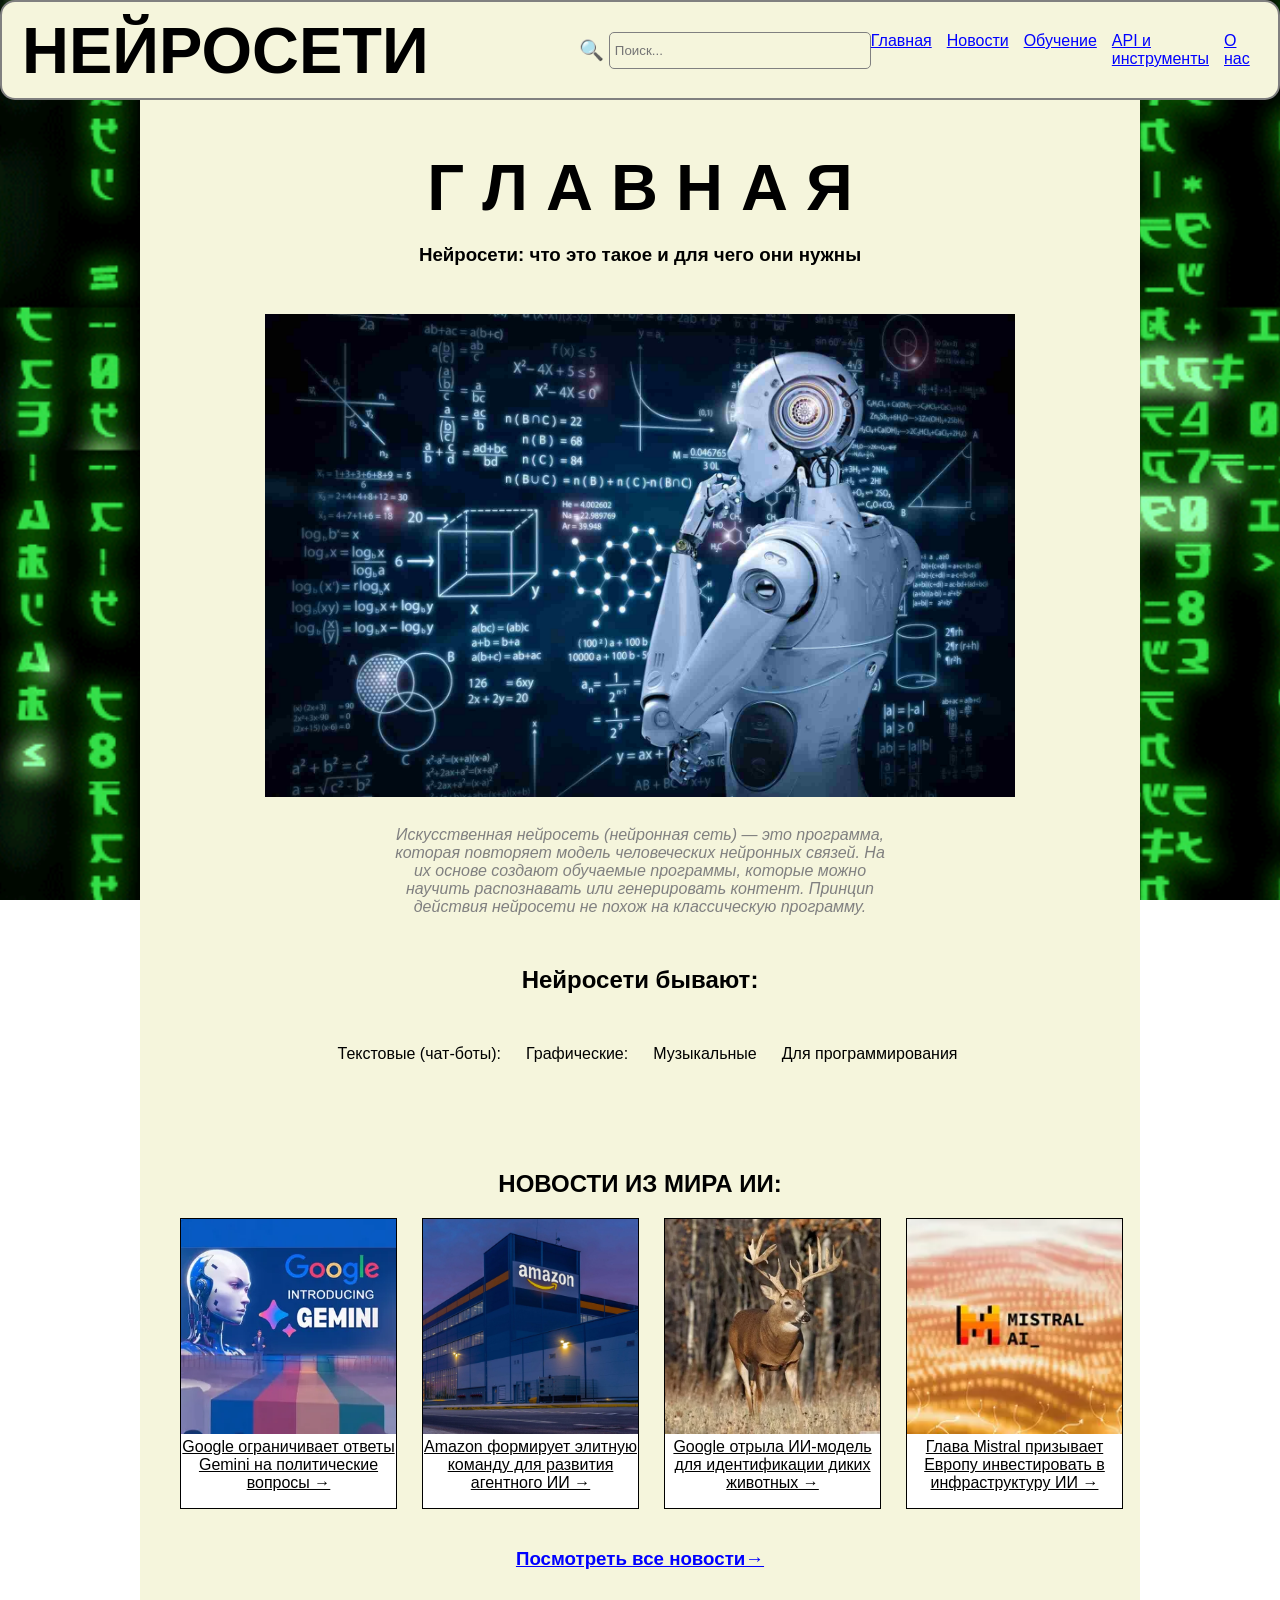
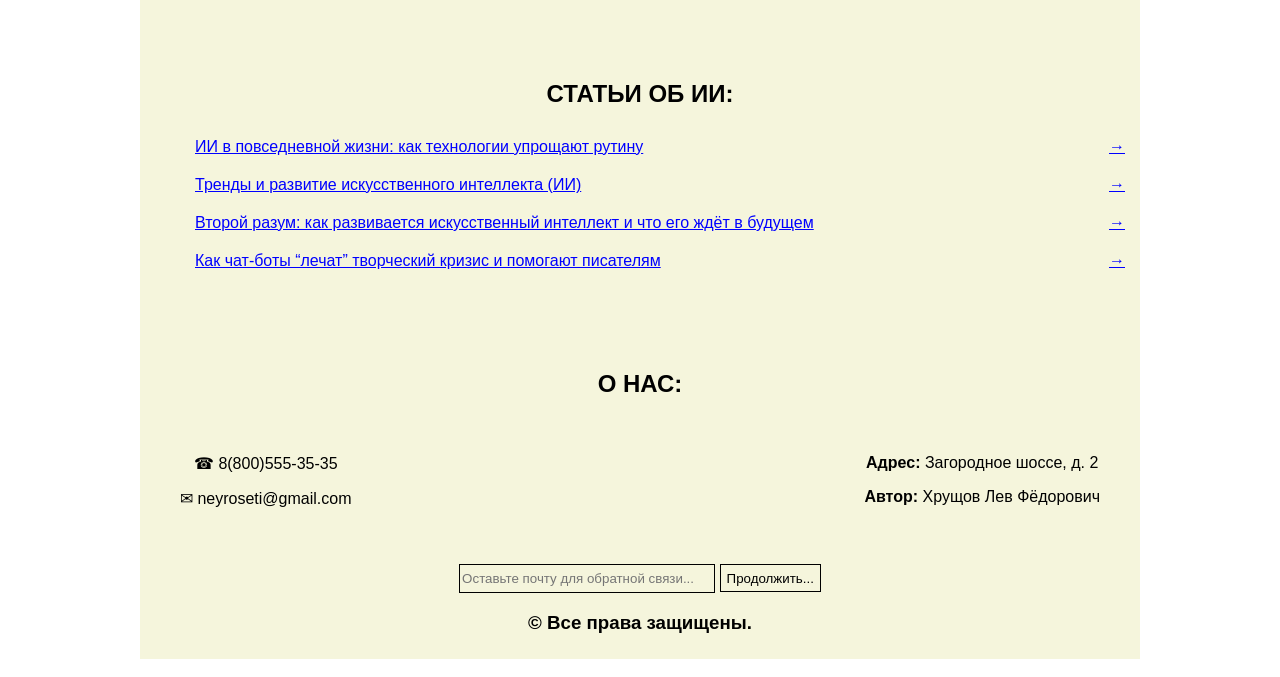
<file: index.html>
<!DOCTYPE html>
<html lang="en">
<head>
    <meta charset="UTF-8">
    <meta name="viewport" content="width=device-width, initial-scale=1.0">

    <title>Всё о нейросетях - Главная</title>

    <link rel="stylesheet" href="style.css">
    <link rel="icon" type="image/png" href="icon.png">

    <script src="https://ajax.googleapis.com/ajax/libs/jquery/3.5.1/jquery.min.js"></script>
    <script src="script.js" defer></script>
</head>
<body>
    <!-- Заголовок -->
    <div class="header">
        <h1>НЕЙРОСЕТИ</h1>
        <div class="poisk">
            <label for="search">&#128269</label>
            <input id="search" placeholder="Поиск...">
        </div>
        <ul>
            <li><a href="index.html">Главная</a></li>
            <li><a href="news.html">Новости</a></li>
            <li><a href="learning.html">Обучение</a></li>
            <li><a href="api.html">API и инструменты</a></li>
            <li><a href="about.html">О нас</a></li>
        </ul>
    </div>
    <!-- Основной контент -->
    <div class="content">
        <!-- Первое, что видит пользователь -->
        <section id="title">
            <h1>Г Л А В Н А Я</h1>
            <h3>Нейросети: что это такое и для чего они нужны</h3>
            <img class="title-photo" src="pictures/title_photo.jpg">
            <p class="description">Искусственная нейросеть (нейронная сеть) — это программа, которая повторяет модель человеческих нейронных связей. На их основе создают обучаемые программы, которые можно научить распознавать или генерировать контент. Принцип действия нейросети не похож на классическую программу.</p>
            <!-- <a href="#about"><button id="showInfoButton">Подробнее...</button></a> -->
            <h2>Нейросети бывают:</h2>
            <ul id="links">
                <li>
                    <p>Текстовые (чат-боты):</p>
                    <ul>
                        <li><a href="https://chat.openai.com/">ChatGPT</a></li>
                        <li><a href="https://chat.deepseek.com">DeepSeek</a></li>
                        <li><a href="https://gemini.google.com">Gemini</a></li>
                        <li><a href="https://claude.ai/">Claude</a></li>
                        <li><a href="https://x.ai/grok">Grok AI</a></li>
                    </ul>
                </li>
                <li>
                    <p>Графические:</p>
                    <ul>
                        <li><a href="https://www.midjourney.com">MidJourney</a></li>
                        <li><a href="https://stabledifffusion.com/ru/tools/ai-image-generator">Stabble Diffusion</a></li>
                        <li><a href="https://www.seaart.ai">SeaArt</a></li>
                        <li><a href="https://dalle.com.ru">DALL-E</a></li>
                        <li><a href="https://shedevrum.ai">Шедеврум</a></li>
                    </ul>
                </li>
                <li>
                    <p>Музыкальные</p>
                    <ul>
                        <li><a href="https://suno.com/home">Suno AI</a></li>
                        <li><a href="https://www.udio.com">Udio</a></li>
                        <li><a href="https://www.riffusion.com/?filter=staff-picks">Riffusion</a></li>
                        <li><a href="https://www.media.io">Media.io</a></li>
                        <li><a href="https://www.loudly.com">Loudly</a></li>
                    </ul>
                </li>
                <li>
                    <p>Для программирования</p>
                    <ul>
                        <li><a href="https://github.com/features/copilot">Copilot</a></li>
                        <li><a href="https://www.tabnine.com/install/">Tablnine</a></li>
                        <li><a href="https://fig.io/">Fig</a></li>
                        <li><a href="https://mintlify.com">Mintlify</a></li>
                        <li><a href="https://snyk.io/product/snyk-code/">Snyk Code</a></li>
                    </ul>
                </li>
            </ul>
        </section>
        <!-- Раздел с новостями -->
        <section id="news">
            <h2>НОВОСТИ ИЗ МИРА ИИ:</h2>
            <div class="cards">
                <a href="sections/news/news_1.html">
                    <div class="card">
                        <img src="pictures/news/gemini.webp" alt="Google ограничивает ответы Gemini на политические вопросы">
                        <p>Google ограничивает ответы Gemini на политические вопросы &#8594</p>
                    </div>
                </a>

                <a href="sections/news/news_2.html">
                    <div class="card">
                        <img src="pictures/news/amazon-robot-scaled-1-e1650639367454.jpg" alt="Amazon формирует элитную команду для развития агентного ИИ">
                        <p>Amazon формирует элитную команду для развития агентного ИИ &#8594</p>
                    </div>
                </a>

                <a href="sections/news/news_3.html">
                    <div class="card">
                        <img src="pictures/news/wild-animals.webp" alt="Google отрыла ИИ-модель для идентификации диких животных">
                        <p>Google отрыла ИИ-модель для идентификации диких животных &#8594</p>
                    </div>
                </a>

                <a href="sections/news/news_4.html">
                    <div class="card">
                        <img src="pictures/news/mistral.webp" alt="Глава Mistral призывает Европу инвестировать в инфраструктуру ИИ">
                        <p>Глава Mistral призывает Европу инвестировать в инфраструктуру ИИ &#8594</p>
                    </div>
                </a>
            </div>
            <h3><a href="news.html">Посмотреть все новости&#8594</a></h3>
        </section>
        <!-- Раздел со статьями -->
        <section id="articles">
            <h2>СТАТЬИ ОБ ИИ:</h2>
            <ul>
                <li><a href="https://vc.ru/ai/1862011-ii-v-povsednevnoi-zhizni-kak-tehnologii-uproshayut-rutinu">ИИ в повседневной жизни: как технологии упрощают рутину</a></li>
                <li><a href="https://roscongress.org/materials/trendy-i-razvitie-iskusstvennogo-intellekta-ii/">Тренды и развитие искусственного интеллекта (ИИ)</a></li>
                <li><a href="https://practicum.yandex.ru/blog/chto-takoe-iskusstvennyi-intellekt/">Второй разум: как развивается искусственный интеллект и что его ждёт в будущем</a></li>
                <li><a href="https://ai.mitup.ru/journal/kak-chat-boty-lechat-tvorcheskij-krizis-i-pomogayut-pisatelyam/">Как чат-боты “лечат” творческий кризис и помогают писателям</a></li>
            </ul> 
        </section>
        <!-- Раздел "О нас" -->
        <section id="about-us">
            <h2>О НАС:</h2>
            <div class="columns">
                <div class="column">
                    <p>&#9742 8(800)555-35-35</p>
                    <p>&#9993 neyroseti@gmail.com</p>
                </div>
                <div class="column">
                    <p><b>Адрес:</b> Загородное шоссе, д. 2</p>
                    <p><b>Автор:</b> Хрущов Лев Фёдорович</p>
                </div>
            </div>
            <div class="showSendStatus"></div>
            <input type="email" placeholder="Оставьте почту для обратной связи..." id="email">
            <button id="continue">Продолжить...</button>
            <ul>
                <li><input type="text" placeholder="Введите фамилию: " id="surname"></li>
                <li><input type="text" placeholder="Введите имя: " id="name"></li>
                <li><input type="text" placeholder="Введите отчество (при наличии): " id="otchestvo"></li>
                <li><input type="text" placeholder="Введите текст обращения..." id="text"></li>
                <li><button type="submit" id="send">ОТПРАВИТЬ</button></li>
            </ul>
            <p id="show-error"></p>
            <h3>© Все права защищены.</h3>
        </section>
    </div>
</body>
</html>
</file>
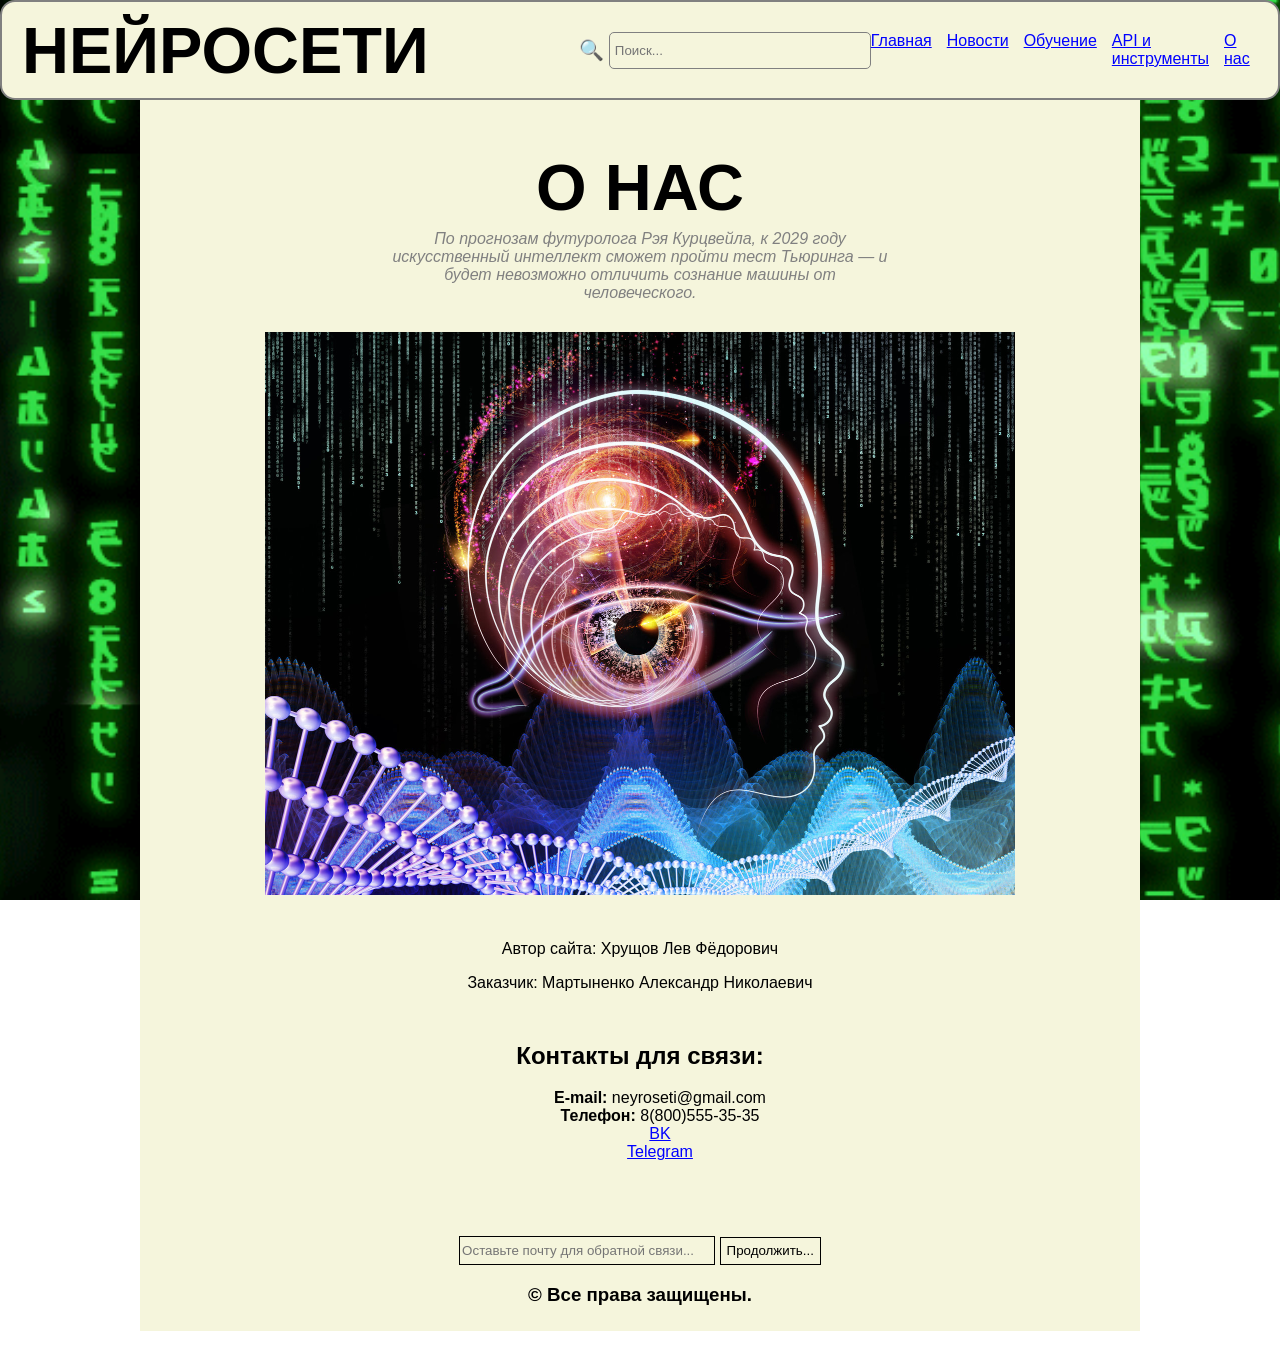
<file: about.html>
<!DOCTYPE html>
<html lang="en">
<head>
    <meta charset="UTF-8">
    <meta name="viewport" content="width=device-width, initial-scale=1.0">

    <title>Всё о нейросетях - О нас и контакты</title>

    <link rel="stylesheet" href="style.css">
    <link rel="icon" type="image/png" href="icon.png">

    <script src="https://ajax.googleapis.com/ajax/libs/jquery/3.5.1/jquery.min.js"></script>
    <script src="script.js" defer></script>
</head>
<body>
    <!-- Заголовок -->
    <div class="header">
        <h1>НЕЙРОСЕТИ</h1>
        <div class="poisk">
            <label for="search">&#128269</label>
            <input id="search" placeholder="Поиск...">
        </div>
        <ul>
            <li><a href="index.html">Главная</a></li>
            <li><a href="news.html">Новости</a></li>
            <li><a href="learning.html">Обучение</a></li>
            <li><a href="api.html">API и инструменты</a></li>
            <li><a href="about.html">О нас</a></li>
        </ul>
    </div>
    <!-- Основной контент -->
    <div class="content">
        <section id="title">
            <h1>О НАС</h1>
            <p class="description">По прогнозам футуролога Рэя Курцвейла, к 2029 году искусственный интеллект сможет пройти тест Тьюринга — и будет невозможно отличить сознание машины от человеческого.</p>
            <img src="pictures/title_photo_2.jpg" class="title-photo">
            <p>Автор сайта: Хрущов Лев Фёдорович</p>
            <p>Заказчик: Мартыненко Александр Николаевич</p>
            <h2>Контакты для связи:</h2>
            <ul class="contacts">
                <li><b>E-mail: </b>neyroseti@gmail.com</li>
                <li><b>Телефон: </b>8(800)555-35-35</li>
                <li><a href="https://vk.com/call?id=585910193">BK</a></li>
                <li><a href="https://t.me/mister_ukuleo">Telegram</a></li>
            </ul>
        </section>
        <!-- Обратная связь -->
        <section id="about-us">
            <div class="showSendStatus"></div>
            <input type="email" placeholder="Оставьте почту для обратной связи..." id="email">
            <button id="continue">Продолжить...</button>
            <ul>
                <li><input type="text" placeholder="Введите фамилию: " id="surname"></li>
                <li><input type="text" placeholder="Введите имя: " id="name"></li>
                <li><input type="text" placeholder="Введите отчество (при наличии): " id="otchestvo"></li>
                <li><input type="text" placeholder="Введите текст обращения..." id="text"></li>
                <li><button type="submit" id="send">ОТПРАВИТЬ</button></li>
            </ul>
            <p id="show-error"></p>
            <h3>© Все права защищены.</h3>
        </section>
    </div>
</body>
</html>
</file>
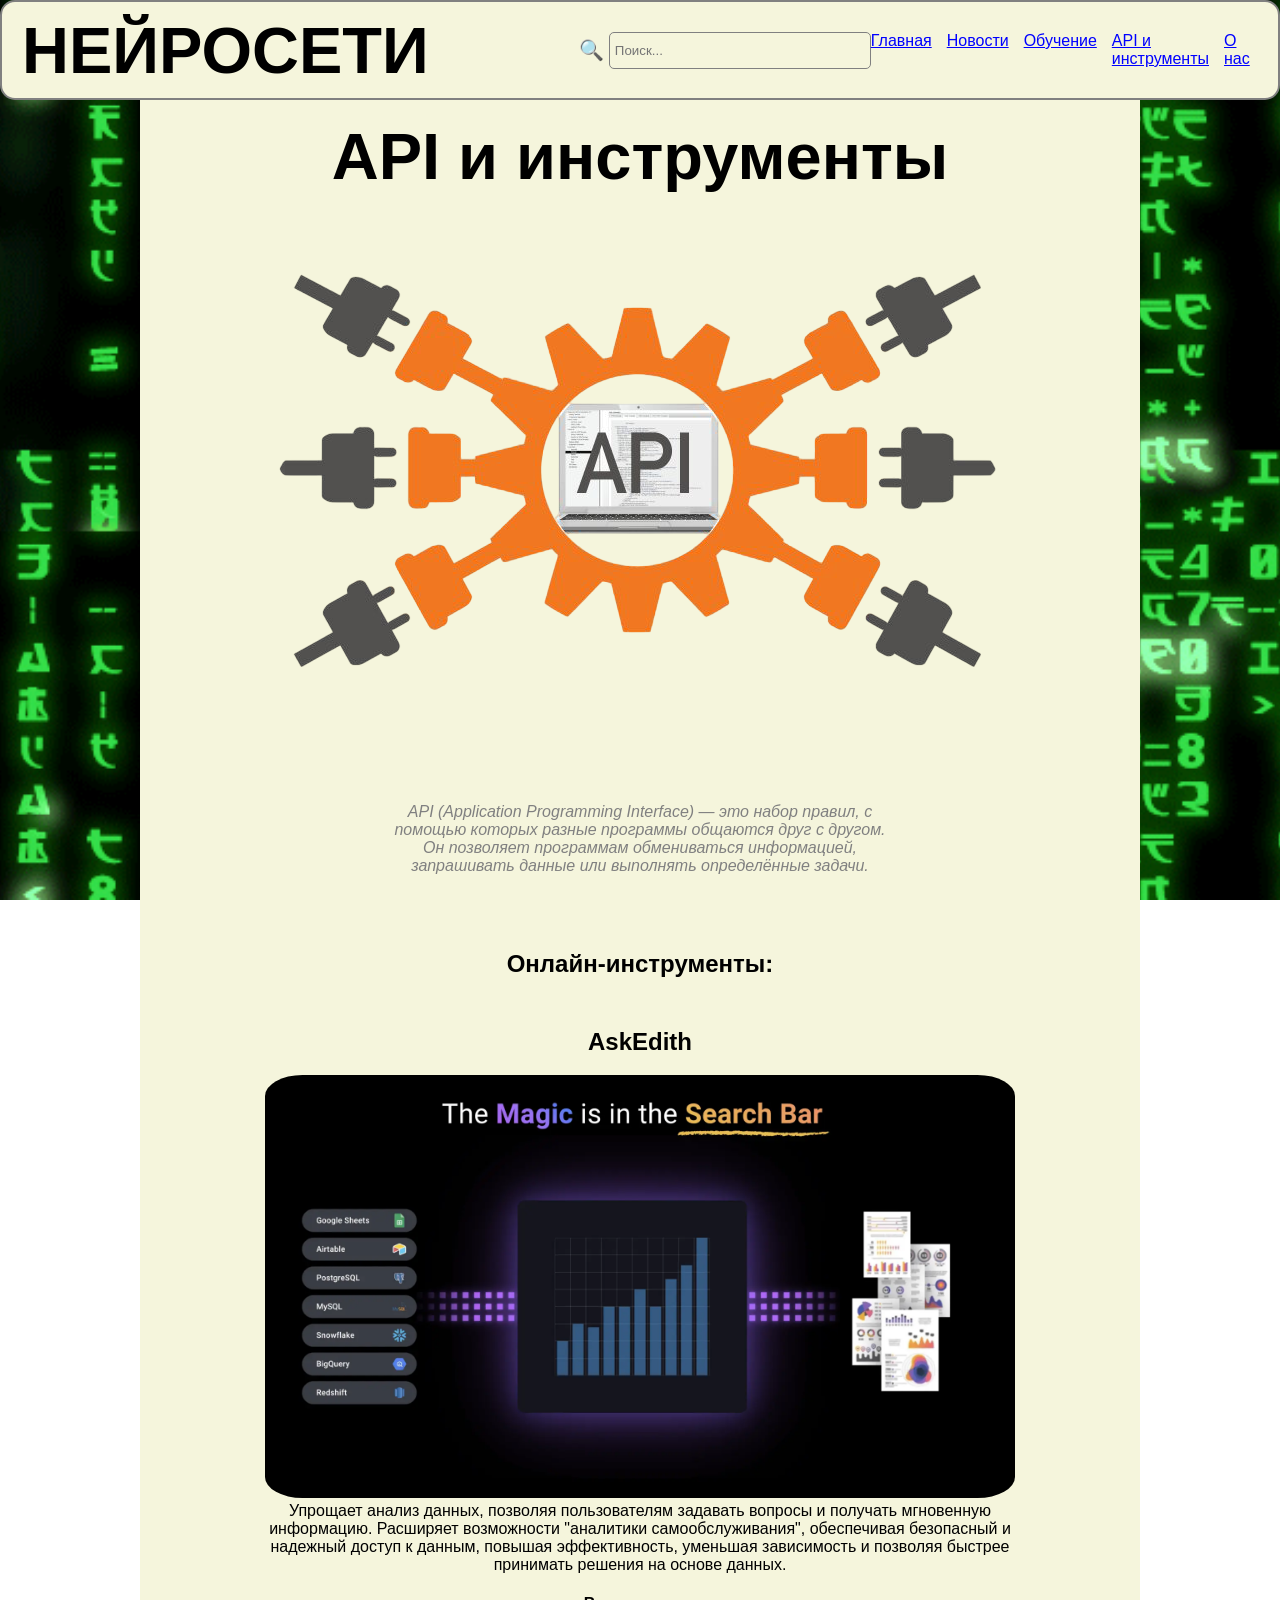
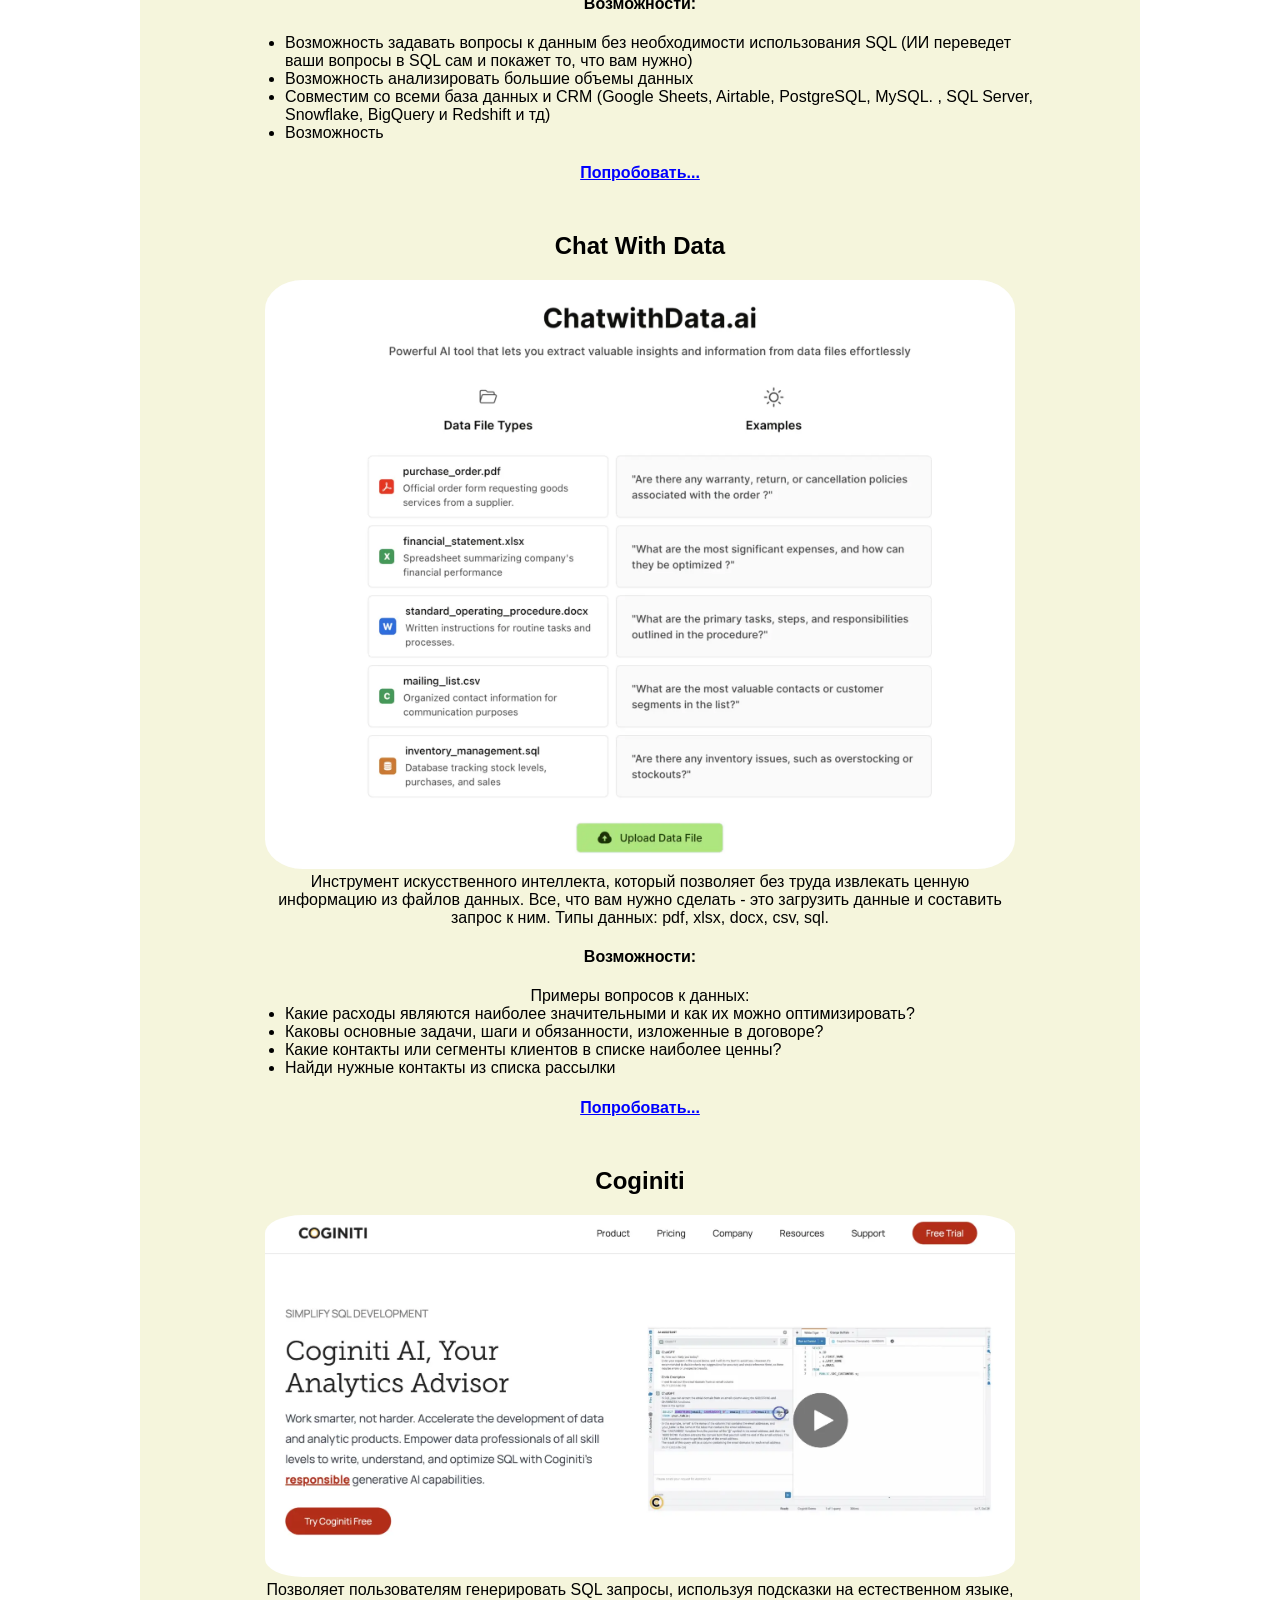
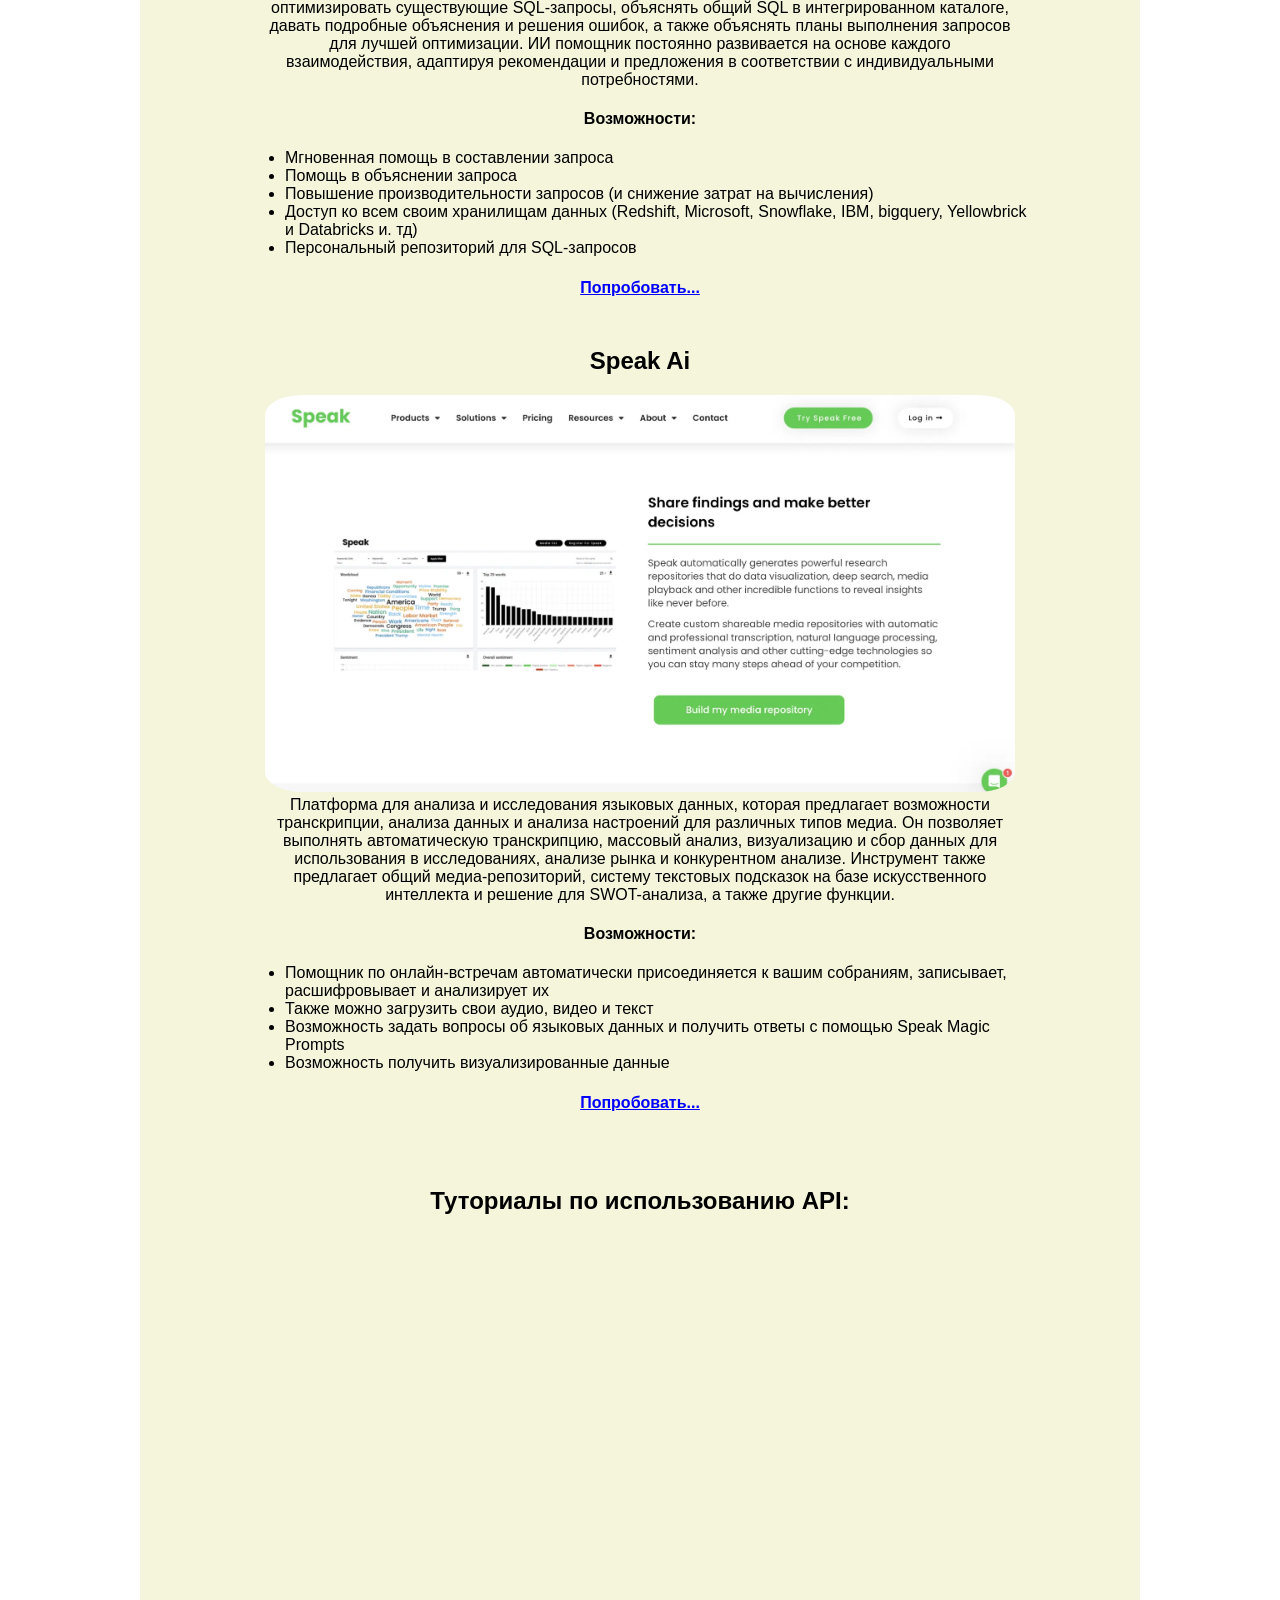
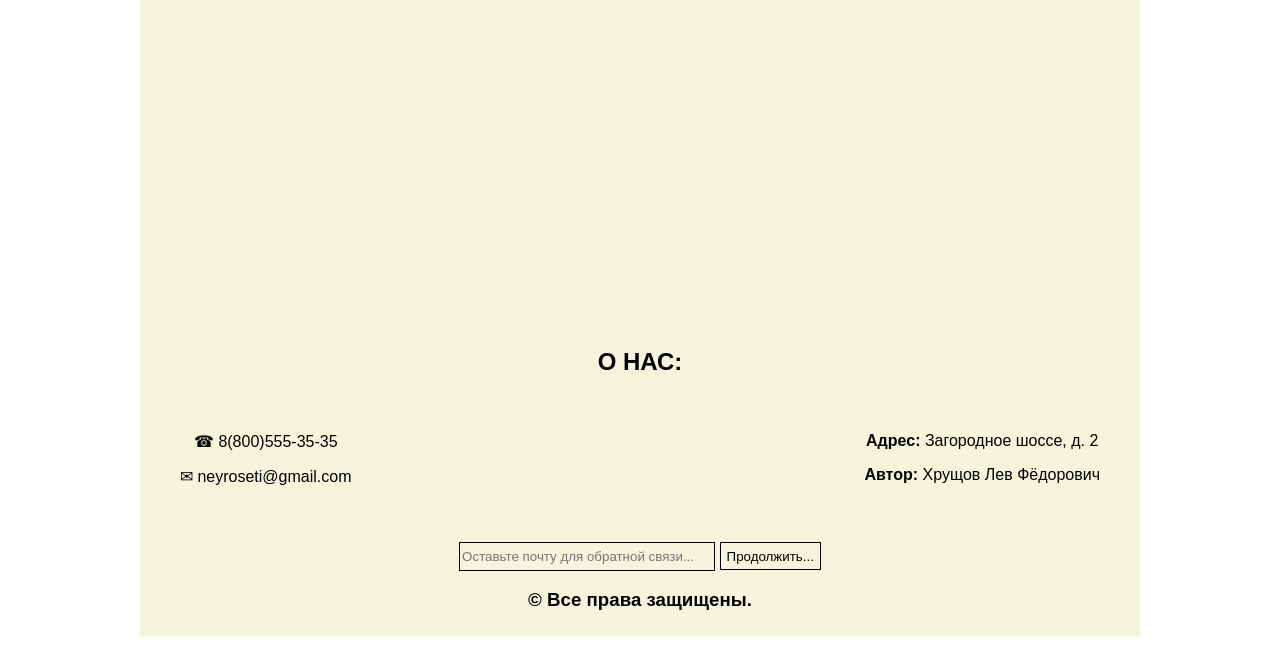
<file: api.html>
<!DOCTYPE html>
<html lang="en">
<head>
    <meta charset="UTF-8">
    <meta name="viewport" content="width=device-width, initial-scale=1.0">

    <title>Всё о нейросетях - API и инструменты</title>

    <link rel="stylesheet" href="style.css">
    <link rel="icon" type="image/png" href="icon.png">

    <script src="https://ajax.googleapis.com/ajax/libs/jquery/3.5.1/jquery.min.js"></script>
    <script src="script.js" defer></script>
</head>
<body>
    <div class="header">
        <h1>НЕЙРОСЕТИ</h1>
        <div class="poisk">
            <label for="search">&#128269</label>
            <input id="search" placeholder="Поиск...">
        </div>
        <ul>
            <li><a href="index.html">Главная</a></li>
            <li><a href="news.html">Новости</a></li>
            <li><a href="learning.html">Обучение</a></li>
            <li><a href="api.html">API и инструменты</a></li>
            <li><a href="about.html">О нас</a></li>
        </ul>
    </div>
    <div class="content">
        <div class="title">
            <h1>API и инструменты</h1>
            <img src="pictures/api.png">
            <p class="description">API (Application Programming Interface) — это набор правил, с помощью которых разные программы общаются друг с другом. Он позволяет программам обмениваться информацией, запрашивать данные или выполнять определённые задачи.</p>
        </div>

        <section id="instruments">
            <h2>Онлайн-инструменты:</h2>

            <div class="instrument">
                <h2>AskEdith</h2>
                <img src="pictures/api/1.webp">
                <p>Упрощает анализ данных, позволяя пользователям задавать вопросы и получать мгновенную информацию. Расширяет возможности "аналитики самообслуживания", обеспечивая безопасный и надежный доступ к данным, повышая эффективность, уменьшая зависимость и позволяя быстрее принимать решения на основе данных.</p>
                <h4>Возможности:</h4>
                <ul>
                    <li>Возможность задавать вопросы к данным без необходимости использования SQL (ИИ переведет ваши вопросы в SQL сам и покажет то, что вам нужно)</li>
                    <li>Возможность анализировать большие объемы данных</li>
                    <li>Совместим со всеми база данных и CRM (Google Sheets, Airtable, PostgreSQL, MySQL. , SQL Server, Snowflake, BigQuery и Redshift и тд)</li>
                    <li>Возможность</li>
                </ul>
                <h4><a href="https://neural-networked.ru/askedith/">Попробовать...</a></h4>
            </div>

            <div class="instrument">
                <h2>Chat With Data</h2>
                <img src="pictures/api/2.webp">
                <p>Инструмент искусственного интеллекта, который позволяет без труда извлекать ценную информацию из файлов данных. Все, что вам нужно сделать - это загрузить данные и составить запрос к ним. Типы данных: pdf, xlsx, docx, csv, sql.</p>
                <h4>Возможности:</h4>
                <p>Примеры вопросов к данных:</p>
                <ul>
                    <li>Какие расходы являются наиболее значительными и как их можно оптимизировать?</li>
                    <li>Каковы основные задачи, шаги и обязанности, изложенные в договоре?</li>
                    <li>Какие контакты или сегменты клиентов в списке наиболее ценны?</li>
                    <li>Найди нужные контакты из списка рассылки</li>
                </ul>
                <h4><a href="#">Попробовать...</a></h4>
            </div>

            <div class="instrument">
                <h2>Coginiti</h2>
                <img src="pictures/api/3.webp">
                <p>Позволяет пользователям генерировать SQL запросы, используя подсказки на естественном языке, оптимизировать существующие SQL-запросы, объяснять общий SQL в интегрированном каталоге, давать подробные объяснения и решения ошибок, а также объяснять планы выполнения запросов для лучшей оптимизации. ИИ помощник постоянно развивается на основе каждого взаимодействия, адаптируя рекомендации и предложения в соответствии с индивидуальными потребностями.</p>
                <h4>Возможности:</h4>
                <ul>
                    <li>Мгновенная помощь в составлении запроса</li>
                    <li>Помощь в объяснении запроса</li>
                    <li>Повышение производительности запросов (и снижение затрат на вычисления)</li>
                    <li>Доступ ко всем своим хранилищам данных (Redshift, Microsoft, Snowflake, IBM, bigquery, Yellowbrick и Databricks и. тд)</li>
                    <li>Персональный репозиторий для SQL-запросов</li>
                </ul>
                <h4><a href="#">Попробовать...</a></h4>
            </div>
            
            <div class="instrument">
                <h2>Speak Ai</h2>
                <img src="pictures/api/4.webp">
                <p>Платформа для анализа и исследования языковых данных, которая предлагает возможности транскрипции, анализа данных и анализа настроений для различных типов медиа. Он позволяет выполнять автоматическую транскрипцию, массовый анализ, визуализацию и сбор данных для использования в исследованиях, анализе рынка и конкурентном анализе. Инструмент также предлагает общий медиа-репозиторий, систему текстовых подсказок на базе искусственного интеллекта и решение для SWOT-анализа, а также другие функции.</p>
                <h4>Возможности:</h4>
                <ul>
                    <li>Помощник по онлайн-встречам автоматически присоединяется к вашим собраниям, записывает, расшифровывает и анализирует их</li>
                    <li>Также можно загрузить свои аудио, видео и текст</li>
                    <li>Возможность задать вопросы об языковых данных и получить ответы с помощью Speak Magic Prompts</li>
                    <li>Возможность получить визуализированные данные</li>
                </ul>
                <h4><a href="#">Попробовать...</a></h4>
            </div>
        </section>
        <!-- Ссылки на туториалы с YouTube -->
        <section>
            <h2>Туториалы по использованию API:</h2>
            <div class="videos">        
                <iframe width="560" height="315" src="https://www.youtube.com/embed/j0VfsZxdUEg?si=V1eNepFh5NJUjLK2" title="YouTube video player" frameborder="0" allow="accelerometer; autoplay; clipboard-write; encrypted-media; gyroscope; picture-in-picture; web-share" referrerpolicy="strict-origin-when-cross-origin" allowfullscreen></iframe>
                <iframe width="560" height="315" src="https://www.youtube.com/embed/vPVAYsc-U60?si=0CiCrbk0GI6GPlq9" title="YouTube video player" frameborder="0" allow="accelerometer; autoplay; clipboard-write; encrypted-media; gyroscope; picture-in-picture; web-share" referrerpolicy="strict-origin-when-cross-origin" allowfullscreen></iframe>
                <iframe width="560" height="315" src="https://www.youtube.com/embed/mkpJIZWQlHY?si=NBxGq_yU993yUCe4" title="YouTube video player" frameborder="0" allow="accelerometer; autoplay; clipboard-write; encrypted-media; gyroscope; picture-in-picture; web-share" referrerpolicy="strict-origin-when-cross-origin" allowfullscreen></iframe>
                <iframe width="560" height="315" src="https://www.youtube.com/embed/fXa_2rllZTI?si=4ewi9W_vSyi2B_JR" title="YouTube video player" frameborder="0" allow="accelerometer; autoplay; clipboard-write; encrypted-media; gyroscope; picture-in-picture; web-share" referrerpolicy="strict-origin-when-cross-origin" allowfullscreen></iframe>
            </div>
        </section>

        <section id="about-us">
            <h2>О НАС:</h2>
            <div class="columns">
                <div class="column">
                    <p>&#9742 8(800)555-35-35</p>
                    <p>&#9993 neyroseti@gmail.com</p>
                </div>
                <div class="column">
                    <p><b>Адрес:</b> Загородное шоссе, д. 2</p>
                    <p><b>Автор:</b> Хрущов Лев Фёдорович</p>
                </div>
            </div>
            <div class="showSendStatus"></div>
            <input type="email" placeholder="Оставьте почту для обратной связи..." id="email">
            <button id="continue">Продолжить...</button>
            <ul>
                <li><input type="text" placeholder="Введите фамилию: " id="surname"></li>
                <li><input type="text" placeholder="Введите имя: " id="name"></li>
                <li><input type="text" placeholder="Введите отчество (при наличии): " id="otchestvo"></li>
                <li><input type="text" placeholder="Введите текст обращения..." id="text"></li>
                <li><button type="submit" id="send">ОТПРАВИТЬ</button></li>
            </ul>
            <p id="show-error"></p>
            <h3>© Все права защищены.</h3>
        </section>
    </div>
</body>
</html>
</file>
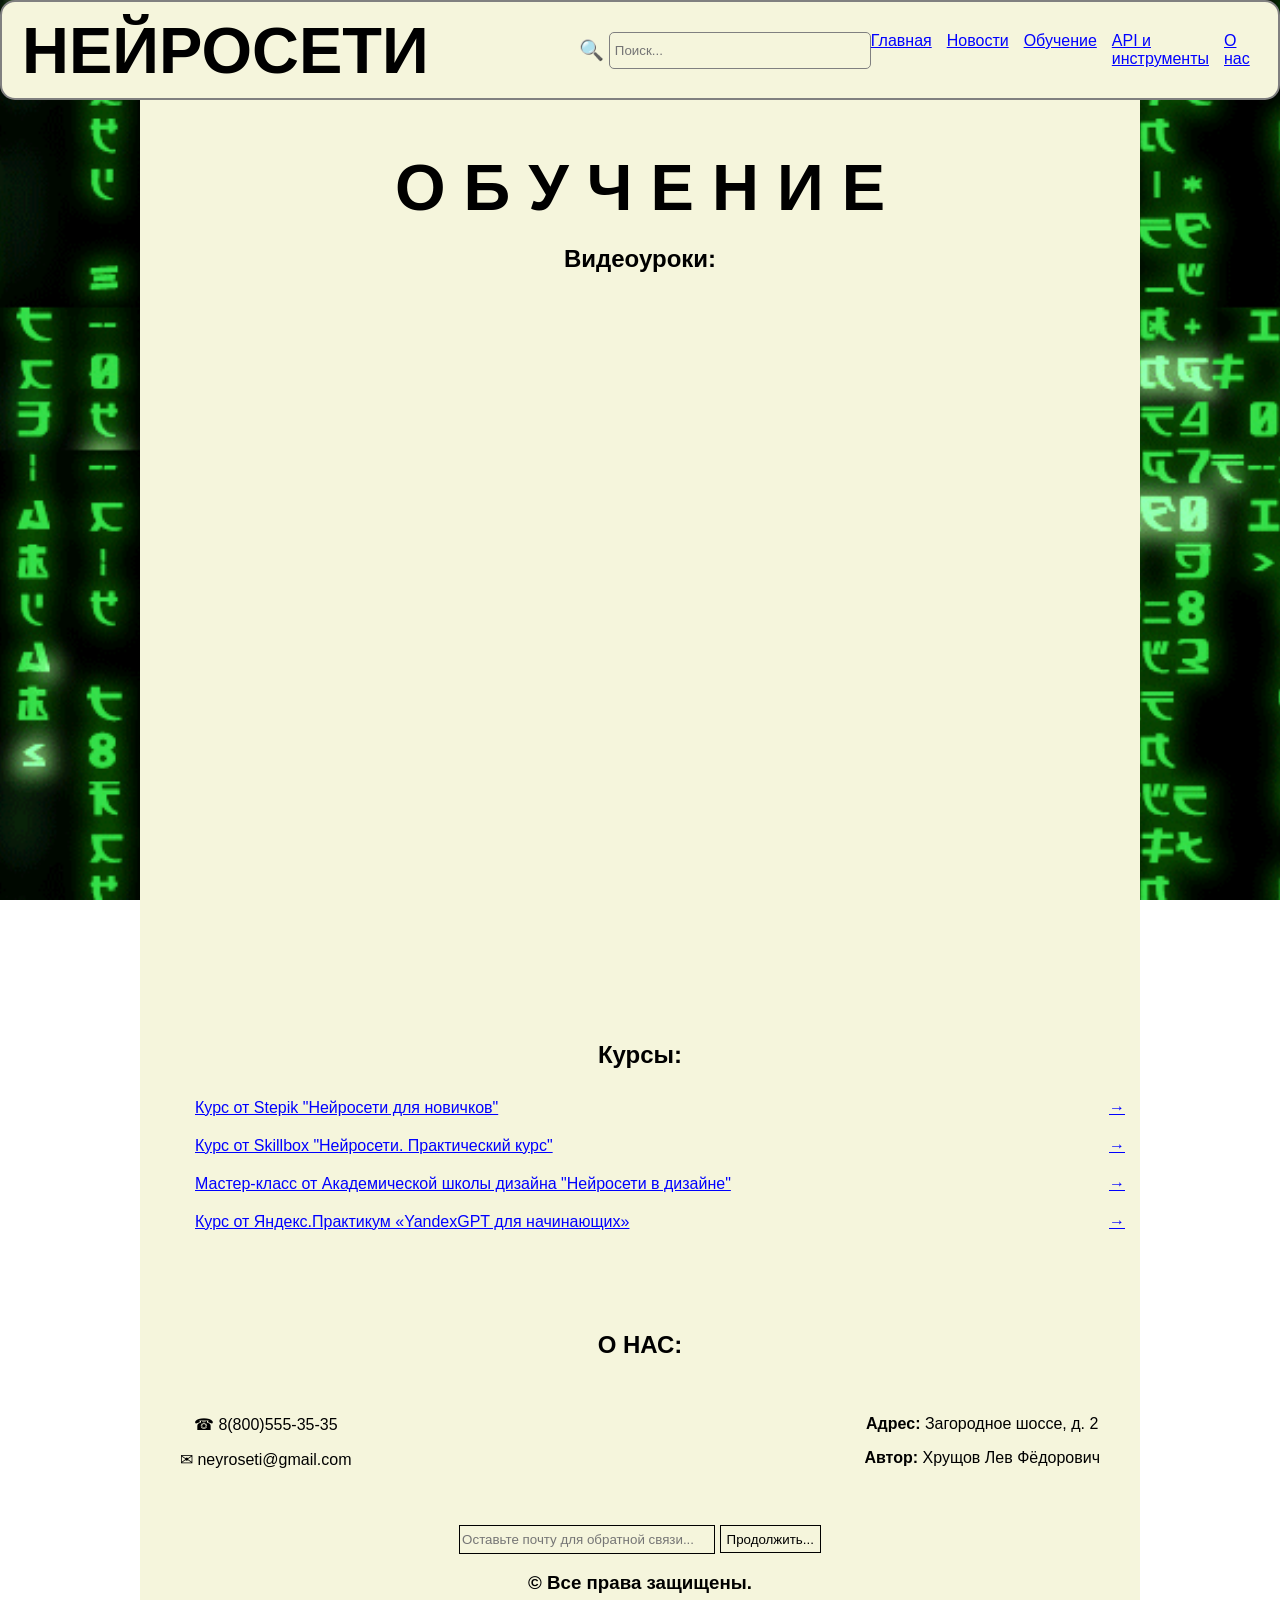
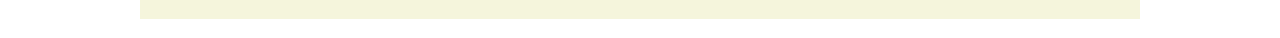
<file: learning.html>
<!DOCTYPE html>
<html lang="en">
<head>
    <meta charset="UTF-8">
    <meta name="viewport" content="width=device-width, initial-scale=1.0">

    <title>Всё о нейросетях - Курсы и обучение</title>

    <link rel="stylesheet" href="style.css">
    <link rel="icon" type="image/png" href="icon.png">

    <script src="https://ajax.googleapis.com/ajax/libs/jquery/3.5.1/jquery.min.js"></script>
    <script src="script.js" defer></script>
</head>
<body>
    <div class="header">
        <h1>НЕЙРОСЕТИ</h1>
        <div class="poisk">
            <label for="search">&#128269</label>
            <input id="search" placeholder="Поиск...">
        </div>
        <ul>
            <li><a href="index.html">Главная</a></li>
            <li><a href="news.html">Новости</a></li>
            <li><a href="learning.html">Обучение</a></li>
            <li><a href="api.html">API и инструменты</a></li>
            <li><a href="about.html">О нас</a></li>
        </ul>
    </div>
    <div class="content">
        <section id="news">
            <h1>О Б У Ч Е Н И Е</h1>
            <h2>Видеоуроки:</h2>
            <div class="videos"> <!-- Видео с YouTube -->
                <iframe width="560" height="315" src="https://www.youtube.com/embed/PpBt7tnIAM4?si=W9uOf8O93vAcjzgo" title="YouTube video player" frameborder="0" allow="accelerometer; autoplay; clipboard-write; encrypted-media; gyroscope; picture-in-picture; web-share" referrerpolicy="strict-origin-when-cross-origin" allowfullscreen></iframe>
                <iframe width="560" height="315" src="https://www.youtube.com/embed/wzIOl4hWP3U?si=VfGFYEpHySnaa91E" title="YouTube video player" frameborder="0" allow="accelerometer; autoplay; clipboard-write; encrypted-media; gyroscope; picture-in-picture; web-share" referrerpolicy="strict-origin-when-cross-origin" allowfullscreen></iframe>
                <iframe width="560" height="315" src="https://www.youtube.com/embed/rcFKdG6P_ww?si=RIBhZlu1acFyRfSD" title="YouTube video player" frameborder="0" allow="accelerometer; autoplay; clipboard-write; encrypted-media; gyroscope; picture-in-picture; web-share" referrerpolicy="strict-origin-when-cross-origin" allowfullscreen></iframe>
                <iframe width="560" height="315" src="https://www.youtube.com/embed/X7xvzdxuAoc?si=397A-TR_9wE4XL3F" title="YouTube video player" frameborder="0" allow="accelerometer; autoplay; clipboard-write; encrypted-media; gyroscope; picture-in-picture; web-share" referrerpolicy="strict-origin-when-cross-origin" allowfullscreen></iframe>
            </div>
        </section>
        <section id="articles">
            <h2>Курсы:</h2>
            <ul>
                <li><a href="https://stepik.org/course/193510/promo">Курс от Stepik "Нейросети для новичков"</a></li>
                <li><a href="https://skillbox.ru/course/neural-networks/?utm_source=yandex&utm_medium=cpc&utm_campaign=2887_neural-networks_yandex_cpc_master-campaign_course_ru_all_skillbox_117014016&utm_content=adg_5526319043|ad_16742708399|ph_54009980754|key_---autotargeting|dev_desktop|pst_premium_2|rgnid_213_Москва|placement_none|creative_{creative_name}&utm_term=---autotargeting&etext=2202.ipZr7Rrno3-MAwFFbSaxNmJ1heE3mO8Nqz-tlq8OYQ546d5viIAknzFwK4yWNQap7xdZCQJi_jCvmkQaNk3T-GhqeWxyamR3dGhzeG1qdWw.58854d7e87b179c36c71bfa80c909120b79e2542&yclid=12940258284776194047">Курс от Skillbox "Нейросети. Практический курс"</a></li>
                <li><a href="https://designacademy.ru/masterclass/neyroseti-v-dizayne/?utm_source=yandex&utm_medium=cpc&utm_campaign=117159157&utm_content=5529190989|16758306976&utm_term=---autotargeting|premium|4&etext=2202.ipZr7Rrno3-MAwFFbSaxNmJ1heE3mO8Nqz-tlq8OYQ546d5viIAknzFwK4yWNQap7xdZCQJi_jCvmkQaNk3T-GhqeWxyamR3dGhzeG1qdWw.58854d7e87b179c36c71bfa80c909120b79e2542&yclid=6165276669233594367">Мастер-класс от Академической школы дизайна "Нейросети в дизайне"</a></li>
                <li><a href="https://practicum.yandex.ru/catalog/neyroseti/">Курс от Яндекс.Практикум «YandexGPT для начинающих»</a></li>
            </ul> 
        </section>
        <section id="about-us">
            <h2>О НАС:</h2>
            <div class="columns">
                <div class="column">
                    <p>&#9742 8(800)555-35-35</p>
                    <p>&#9993 neyroseti@gmail.com</p>
                </div>
                <div class="column">
                    <p><b>Адрес:</b> Загородное шоссе, д. 2</p>
                    <p><b>Автор:</b> Хрущов Лев Фёдорович</p>
                </div>
            </div>
            <div class="showSendStatus"></div>
            <input type="email" placeholder="Оставьте почту для обратной связи..." id="email">
            <button id="continue">Продолжить...</button>
            <ul>
                <li><input type="text" placeholder="Введите фамилию: " id="surname"></li>
                <li><input type="text" placeholder="Введите имя: " id="name"></li>
                <li><input type="text" placeholder="Введите отчество (при наличии): " id="otchestvo"></li>
                <li><input type="text" placeholder="Введите текст обращения..." id="text"></li>
                <li><button type="submit" id="send">ОТПРАВИТЬ</button></li>
            </ul>
            <p id="show-error"></p>
            <h3>© Все права защищены.</h3>
        </section>
    </div>
</body>
</html>
</file>
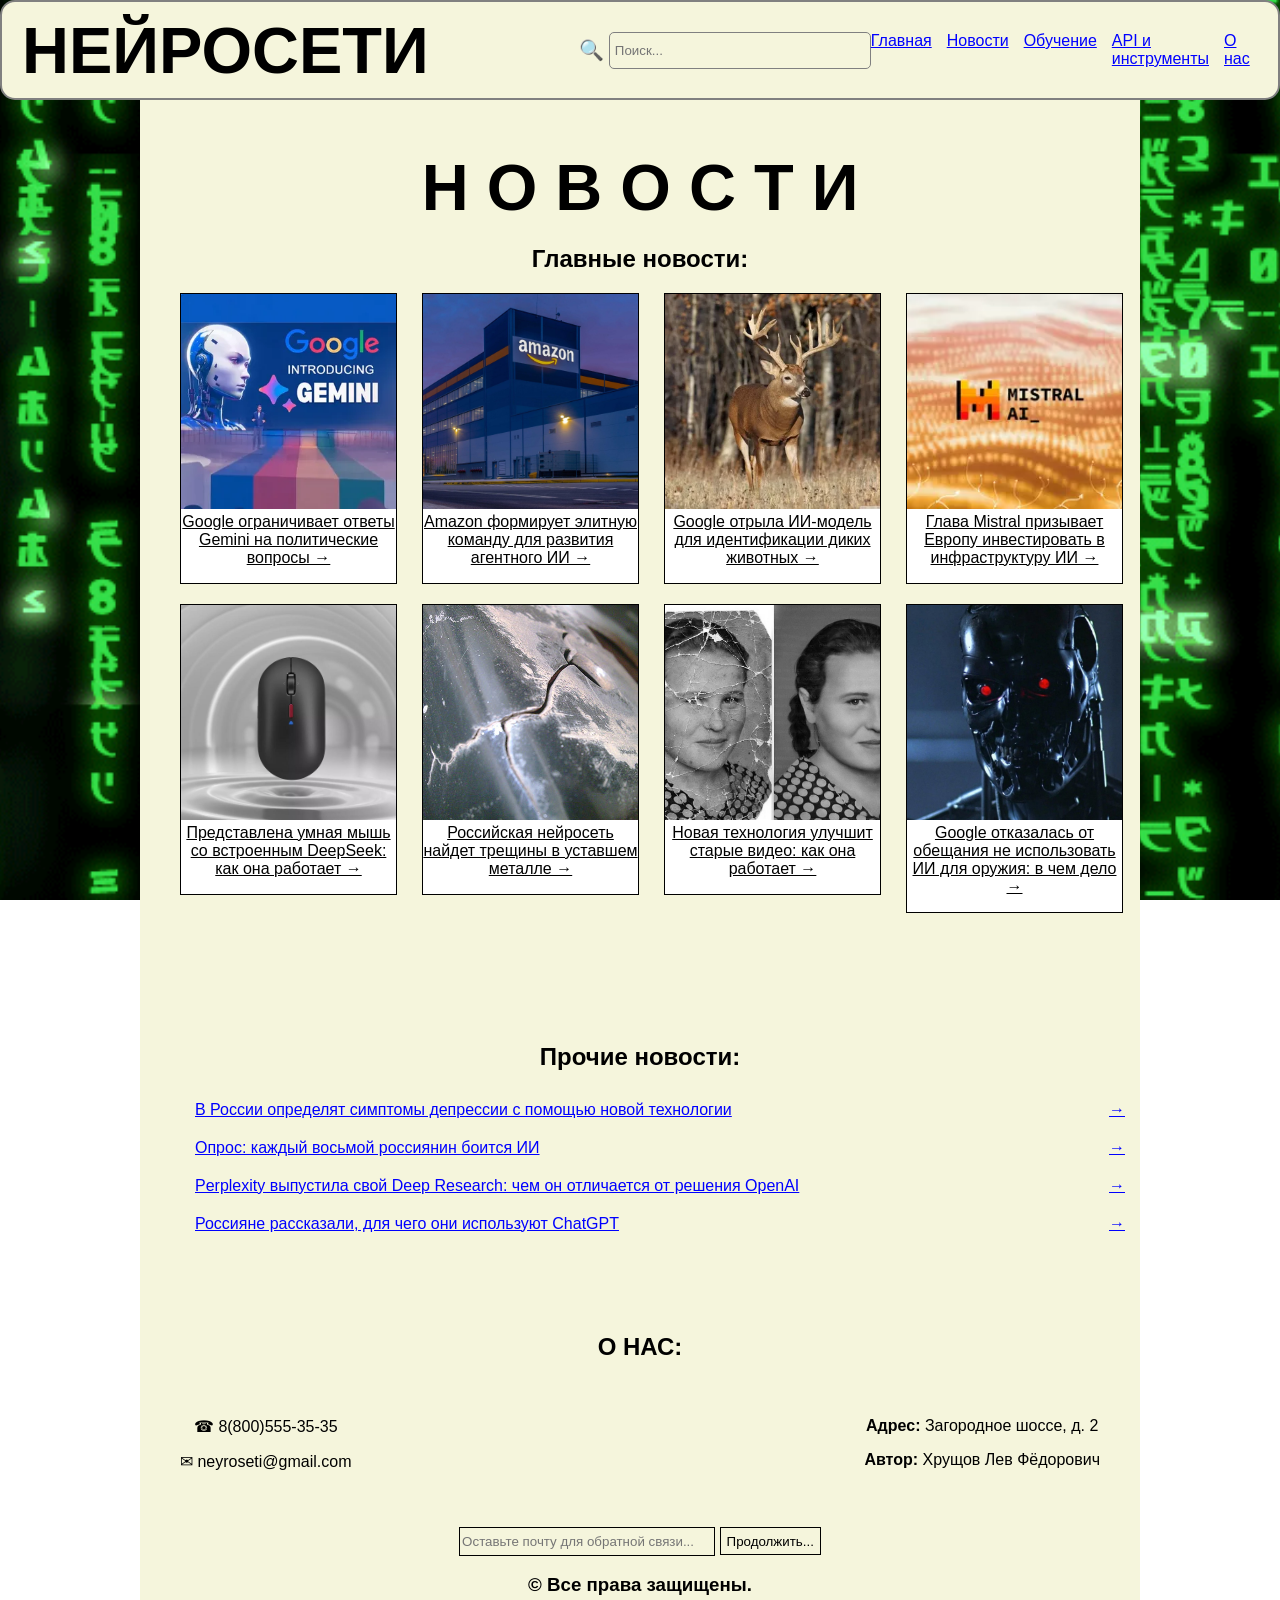
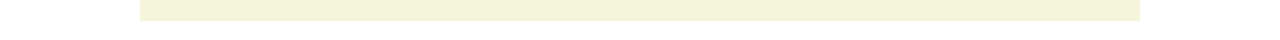
<file: news.html>
<!DOCTYPE html>
<html lang="en">
<head>
    <meta charset="UTF-8">
    <meta name="viewport" content="width=device-width, initial-scale=1.0">

    <title>Всё о нейросетях - Новости</title>

    <link rel="stylesheet" href="style.css">
    <link rel="icon" type="image/png" href="icon.png">

    <script src="https://ajax.googleapis.com/ajax/libs/jquery/3.5.1/jquery.min.js"></script>
    <script src="script.js" defer></script>
</head>
<body>
    <div class="header">
        <h1>НЕЙРОСЕТИ</h1>
        <div class="poisk">
            <label for="search">&#128269</label>
            <input id="search" placeholder="Поиск...">
        </div>
        <ul>
            <li><a href="index.html">Главная</a></li>
            <li><a href="news.html">Новости</a></li>
            <li><a href="learning.html">Обучение</a></li>
            <li><a href="api.html">API и инструменты</a></li>
            <li><a href="about.html">О нас</a></li>
        </ul>
    </div>
    <div class="content">
        <section id="news">
            <h1>Н О В О С Т И</h1>
            <h2>Главные новости:</h2>
            <div class="cards">
                <a href="sections/news/news_1.html">
                    <div class="card">
                        <img src="pictures/news/gemini.webp" alt="Google ограничивает ответы Gemini на политические вопросы">
                        <p>Google ограничивает ответы Gemini на политические вопросы &#8594</p>
                    </div>
                </a>

                <a href="sections/news/news_2.html">
                    <div class="card">
                        <img src="pictures/news/amazon-robot-scaled-1-e1650639367454.jpg" alt="Amazon формирует элитную команду для развития агентного ИИ">
                        <p>Amazon формирует элитную команду для развития агентного ИИ &#8594</p>
                    </div>
                </a>

                <a href="sections/news/news_3.html">
                    <div class="card">
                        <img src="pictures/news/wild-animals.webp" alt="Google отрыла ИИ-модель для идентификации диких животных">
                        <p>Google отрыла ИИ-модель для идентификации диких животных &#8594</p>
                    </div>
                </a>

                <a href="sections/news/news_4.html">
                    <div class="card">
                        <img src="pictures/news/mistral.webp" alt="Глава Mistral призывает Европу инвестировать в инфраструктуру ИИ">
                        <p>Глава Mistral призывает Европу инвестировать в инфраструктуру ИИ &#8594</p>
                    </div>
                </a>
            </div>

            <div class="cards">
                <a href="sections/news/news_5.html">
                    <div class="card">
                        <img src="pictures/news/mouse.jpeg" alt="Представлена умная мышь со встроенным DeepSeek: как она работает">
                        <p>Представлена умная мышь со встроенным DeepSeek: как она работает &#8594</p>
                    </div>
                </a>

                <a href="sections/news/news_6.html">
                    <div class="card">
                        <img src="pictures/news/metal.jpg" alt="Российская нейросеть найдет трещины в уставшем металле">
                        <p>Российская нейросеть найдет трещины в уставшем металле &#8594</p>
                    </div>
                </a>

                <a href="sections/news/news_7.html">
                    <div class="card">
                        <img src="pictures/news/photo.jpg" alt="Новая технология улучшит старые видео: как она работает">
                        <p>Новая технология улучшит старые видео: как она работает &#8594</p>
                    </div>
                </a>

                <a href="sections/news/news_8.html">
                    <div class="card">
                        <img src="pictures/news/kigorgubiytsa.jpg" alt="Google отказалась от обещания не использовать ИИ для оружия: в чем дело">
                        <p>Google отказалась от обещания не использовать ИИ для оружия: в чем дело &#8594</p>
                    </div>
                </a>
            </div>
        </section>
        <section id="articles">
            <h2>Прочие новости:</h2>
            <ul>
                <li><a href="#">В России определят симптомы депрессии с помощью новой технологии</a></li>
                <li><a href="#">Опрос: каждый восьмой россиянин боится ИИ</a></li>
                <li><a href="#">Perplexity выпустила свой Deep Research: чем он отличается от решения OpenAI</a></li>
                <li><a href="#">Россияне рассказали, для чего они используют ChatGPT</a></li>
            </ul> 
        </section>
        <section id="about-us">
            <h2>О НАС:</h2>
            <div class="columns">
                <div class="column">
                    <p>&#9742 8(800)555-35-35</p>
                    <p>&#9993 neyroseti@gmail.com</p>
                </div>
                <div class="column">
                    <p><b>Адрес:</b> Загородное шоссе, д. 2</p>
                    <p><b>Автор:</b> Хрущов Лев Фёдорович</p>
                </div>
            </div>
            <div class="showSendStatus"></div>
            <input type="email" placeholder="Оставьте почту для обратной связи..." id="email">
            <button id="continue">Продолжить...</button>
            <ul>
                <li><input type="text" placeholder="Введите фамилию: " id="surname"></li>
                <li><input type="text" placeholder="Введите имя: " id="name"></li>
                <li><input type="text" placeholder="Введите отчество (при наличии): " id="otchestvo"></li>
                <li><input type="text" placeholder="Введите текст обращения..." id="text"></li>
                <li><button type="submit" id="send">ОТПРАВИТЬ</button></li>
            </ul>
            <p id="show-error"></p>
            <h3>© Все права защищены.</h3>
        </section>
    </div>
</body>
</html>
</file>
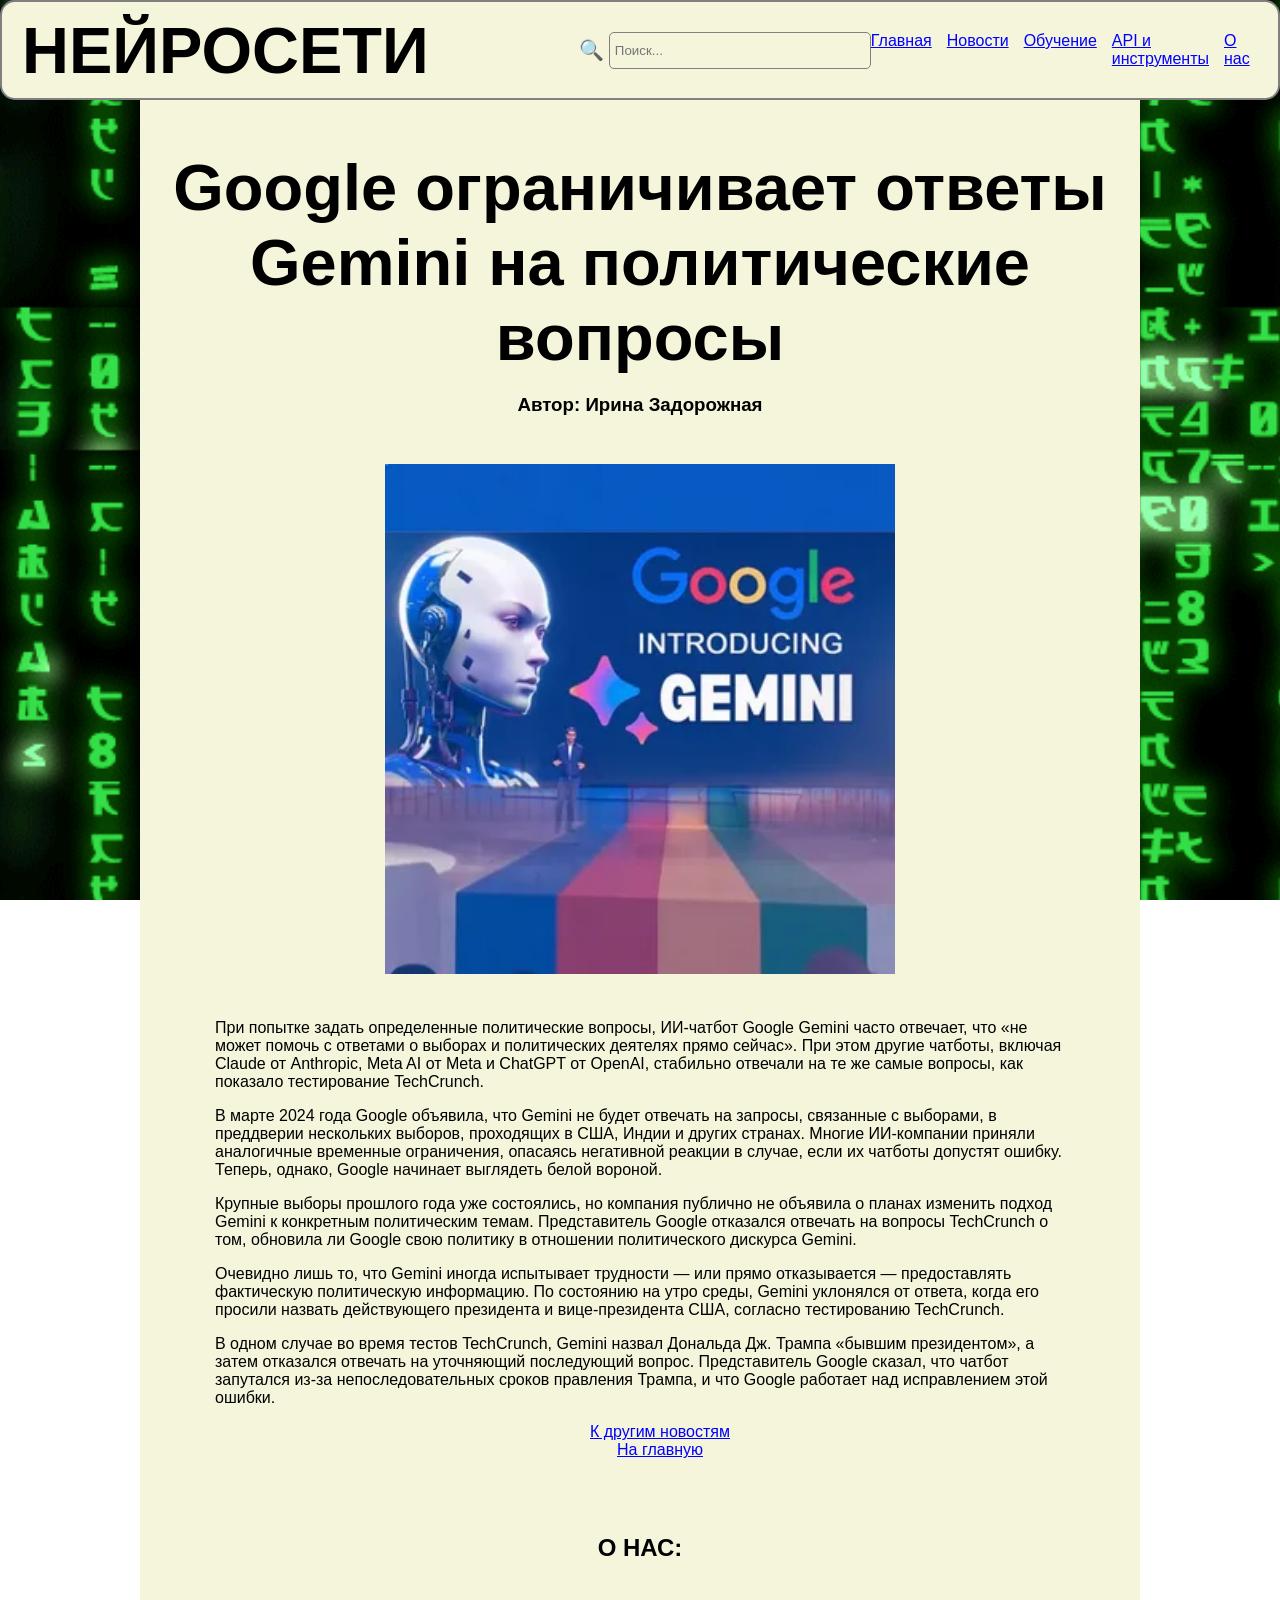
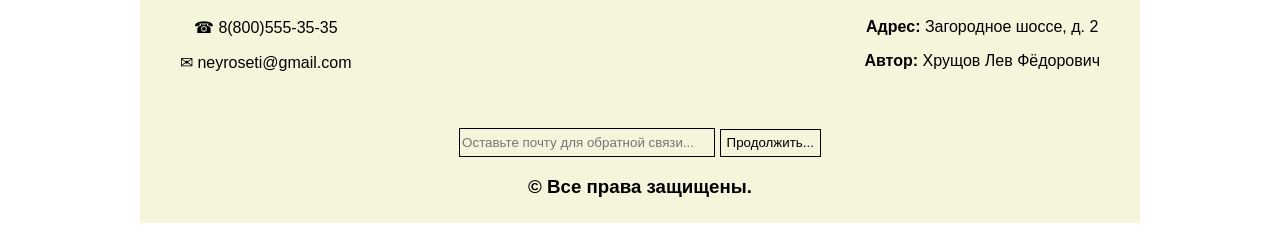
<file: sections/news/news_1.html>
<!DOCTYPE html>
<html lang="en">
<head>
    <meta charset="UTF-8">
    <meta name="viewport" content="width=device-width, initial-scale=1.0">

    <title>Google ограничивает ответы Gemini на политические вопросы</title>

    <link rel="stylesheet" href="../../style.css">
    <link rel="icon" type="image/png" href="../../icon.png">

    <script src="https://ajax.googleapis.com/ajax/libs/jquery/3.5.1/jquery.min.js"></script>
    <script src="../../script.js" defer></script>
</head>
<body>
    <div class="header">
        <h1>НЕЙРОСЕТИ</h1>
        <div class="poisk">
            <label for="search">&#128269</label>
            <input id="search" placeholder="Поиск...">
        </div>
        <ul>
            <li><a href="../../index.html">Главная</a></li>
            <li><a href="../../news.html">Новости</a></li>
            <li><a href="../../learning.html">Обучение</a></li>
            <li><a href="../../api.html">API и инструменты</a></li>
            <li><a href="../../about.html">О нас</a></li>
        </ul>
    </div>
    <div class="content">
        <section id="title">
            <h1>Google ограничивает ответы Gemini на политические вопросы</h1>
            <h3>Автор: Ирина Задорожная</h3>
            <img class="title-photo" src="../../pictures/news/gemini.webp" style="width: 510px;">
            <div class="text-block">
                <p>При попытке задать определенные политические вопросы, ИИ-чатбот Google Gemini часто отвечает, что «не может помочь с ответами о выборах и политических деятелях прямо сейчас». При этом другие чатботы, включая Claude от Anthropic, Meta AI от Meta и ChatGPT от OpenAI, стабильно отвечали на те же самые вопросы, как показало тестирование TechCrunch.</p>
                <p>В марте 2024 года Google объявила, что Gemini не будет отвечать на запросы, связанные с выборами, в преддверии нескольких выборов, проходящих в США, Индии и других странах. Многие ИИ-компании приняли аналогичные временные ограничения, опасаясь негативной реакции в случае, если их чатботы допустят ошибку. Теперь, однако, Google начинает выглядеть белой вороной.</p>
                <p>Крупные выборы прошлого года уже состоялись, но компания публично не объявила о планах изменить подход Gemini к конкретным политическим темам. Представитель Google отказался отвечать на вопросы TechCrunch о том, обновила ли Google свою политику в отношении политического дискурса Gemini.</p>
                <p>Очевидно лишь то, что Gemini иногда испытывает трудности — или прямо отказывается — предоставлять фактическую политическую информацию. По состоянию на утро среды, Gemini уклонялся от ответа, когда его просили назвать действующего президента и вице-президента США, согласно тестированию TechCrunch.</p>
                <p>В одном случае во время тестов TechCrunch, Gemini назвал Дональда Дж. Трампа «бывшим президентом», а затем отказался отвечать на уточняющий последующий вопрос. Представитель Google сказал, что чатбот запутался из-за непоследовательных сроков правления Трампа, и что Google работает над исправлением этой ошибки.</p>
            </div>
            <ul style="list-style-type: none; ">
                <li><a href="../../news.html">К другим новостям</a></li>
                <li><a href="../../index.html">На главную</a></li>
            </ul>
            
        <section id="about-us">
            <h2>О НАС:</h2>
            <div class="columns">
                <div class="column">
                    <p>&#9742 8(800)555-35-35</p>
                    <p>&#9993 neyroseti@gmail.com</p>
                </div>
                <div class="column">
                    <p><b>Адрес:</b> Загородное шоссе, д. 2</p>
                    <p><b>Автор:</b> Хрущов Лев Фёдорович</p>
                </div>
            </div>
            <input type="email" placeholder="Оставьте почту для обратной связи..." id="email">
            <button id="continue">Продолжить...</button>
            <ul>
                <li><input type="text" placeholder="Введите фамилию: " id="surname"></li>
                <li><input type="text" placeholder="Введите имя: " id="name"></li>
                <li><input type="text" placeholder="Введите отчество (при наличии): " id="otchestvo"></li>
                <li><input type="text" placeholder="Введите текст обращения..." id="text"></li>
                <li><button type="submit" id="send">ОТПРАВИТЬ</button></li>
            </ul>
            <p id="show-error"></p>
            <h3>© Все права защищены.</h3>
        </section>
    </div>
</body>
</html>
</file>
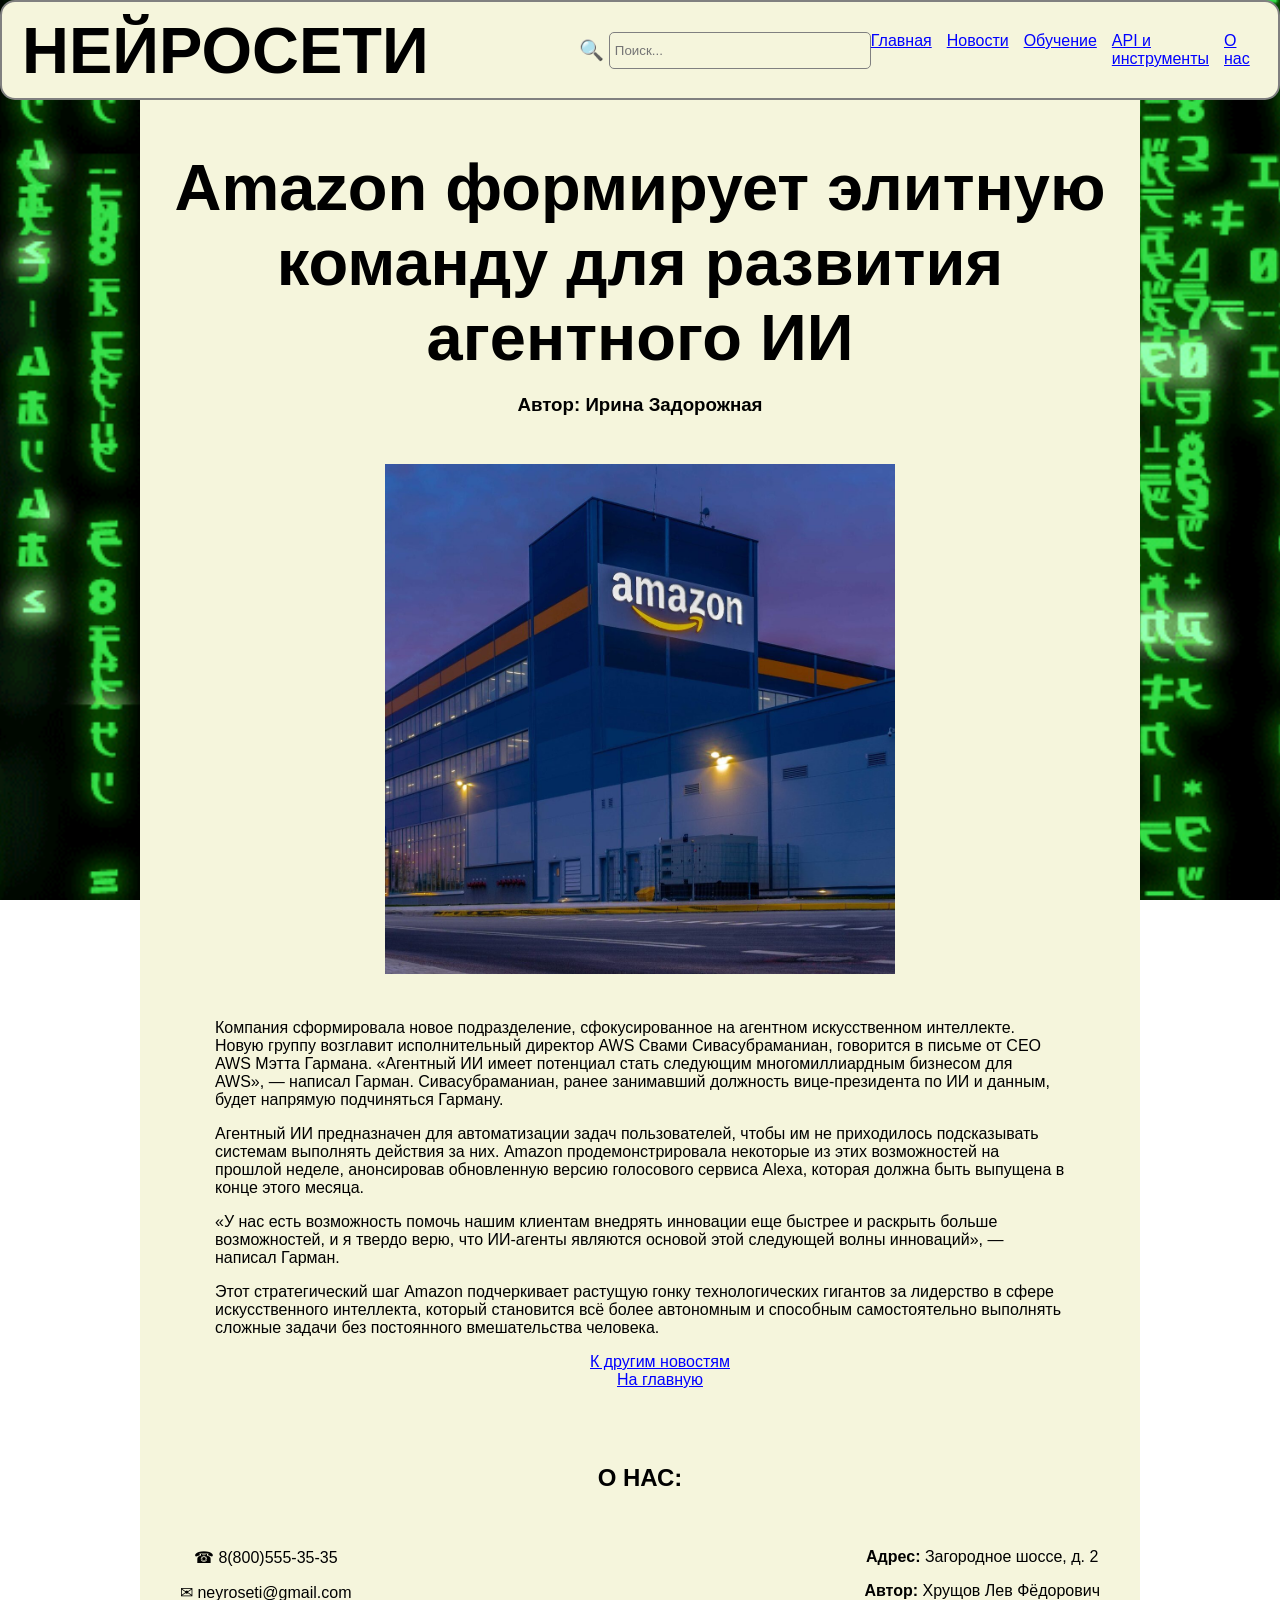
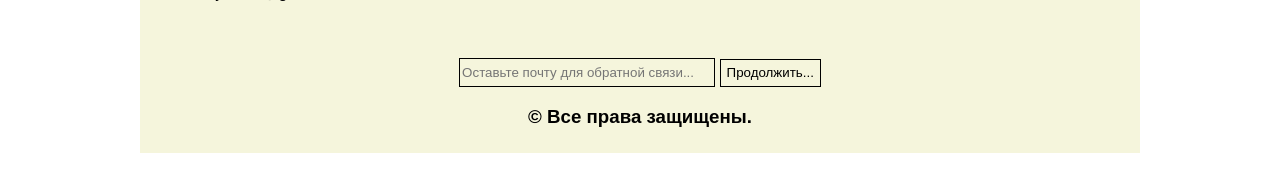
<file: sections/news/news_2.html>
<!DOCTYPE html>
<html lang="en">
<head>
    <meta charset="UTF-8">
    <meta name="viewport" content="width=device-width, initial-scale=1.0">

    <title>Amazon формирует элитную команду для развития агентного ИИ</title>

    <link rel="stylesheet" href="../../style.css">
    <link rel="icon" type="image/png" href="../../icon.png">

    <script src="https://ajax.googleapis.com/ajax/libs/jquery/3.5.1/jquery.min.js"></script>
    <script src="../../script.js" defer></script>
</head>
<body>
    <div class="header">
        <h1>НЕЙРОСЕТИ</h1>
        <div class="poisk">
            <label for="search">&#128269</label>
            <input id="search" placeholder="Поиск...">
        </div>
        <ul>
            <li><a href="../../index.html">Главная</a></li>
            <li><a href="../../news.html">Новости</a></li>
            <li><a href="../../learning.html">Обучение</a></li>
            <li><a href="../../api.html">API и инструменты</a></li>
            <li><a href="../../about.html">О нас</a></li>
        </ul>
    </div>
    <div class="content">
        <section id="title">
            <h1>Amazon формирует элитную команду для развития агентного ИИ</h1>
            <h3>Автор: Ирина Задорожная</h3>
            <img class="title-photo" src="../../pictures/news/amazon-robot-scaled-1-e1650639367454.jpg" style="width: 510px;">
            <div class="text-block">
                <p>Компания сформировала новое подразделение, сфокусированное на агентном искусственном интеллекте. Новую группу возглавит исполнительный директор AWS Свами Сивасубраманиан, говорится в письме от CEO AWS Мэтта Гармана. «Агентный ИИ имеет потенциал стать следующим многомиллиардным бизнесом для AWS», — написал Гарман. Сивасубраманиан, ранее занимавший должность вице-президента по ИИ и данным, будет напрямую подчиняться Гарману.</p>
                <p>Агентный ИИ предназначен для автоматизации задач пользователей, чтобы им не приходилось подсказывать системам выполнять действия за них. Amazon продемонстрировала некоторые из этих возможностей на прошлой неделе, анонсировав обновленную версию голосового сервиса Alexa, которая должна быть выпущена в конце этого месяца.</p>
                <p>«У нас есть возможность помочь нашим клиентам внедрять инновации еще быстрее и раскрыть больше возможностей, и я твердо верю, что ИИ-агенты являются основой этой следующей волны инноваций», — написал Гарман.</p>
                <p>Этот стратегический шаг Amazon подчеркивает растущую гонку технологических гигантов за лидерство в сфере искусственного интеллекта, который становится всё более автономным и способным самостоятельно выполнять сложные задачи без постоянного вмешательства человека.</p>
            </div>
            <ul style="list-style-type: none; ">
                <li><a href="../../news.html">К другим новостям</a></li>
                <li><a href="../../index.html">На главную</a></li>
            </ul>
            
        <section id="about-us">
            <h2>О НАС:</h2>
            <div class="columns">
                <div class="column">
                    <p>&#9742 8(800)555-35-35</p>
                    <p>&#9993 neyroseti@gmail.com</p>
                </div>
                <div class="column">
                    <p><b>Адрес:</b> Загородное шоссе, д. 2</p>
                    <p><b>Автор:</b> Хрущов Лев Фёдорович</p>
                </div>
            </div>
            <input type="email" placeholder="Оставьте почту для обратной связи..." id="email">
            <button id="continue">Продолжить...</button>
            <ul>
                <li><input type="text" placeholder="Введите фамилию: " id="surname"></li>
                <li><input type="text" placeholder="Введите имя: " id="name"></li>
                <li><input type="text" placeholder="Введите отчество (при наличии): " id="otchestvo"></li>
                <li><input type="text" placeholder="Введите текст обращения..." id="text"></li>
                <li><button type="submit" id="send">ОТПРАВИТЬ</button></li>
            </ul>
            <p id="show-error"></p>
            <h3>© Все права защищены.</h3>
        </section>
    </div>
</body>
</html>
</file>
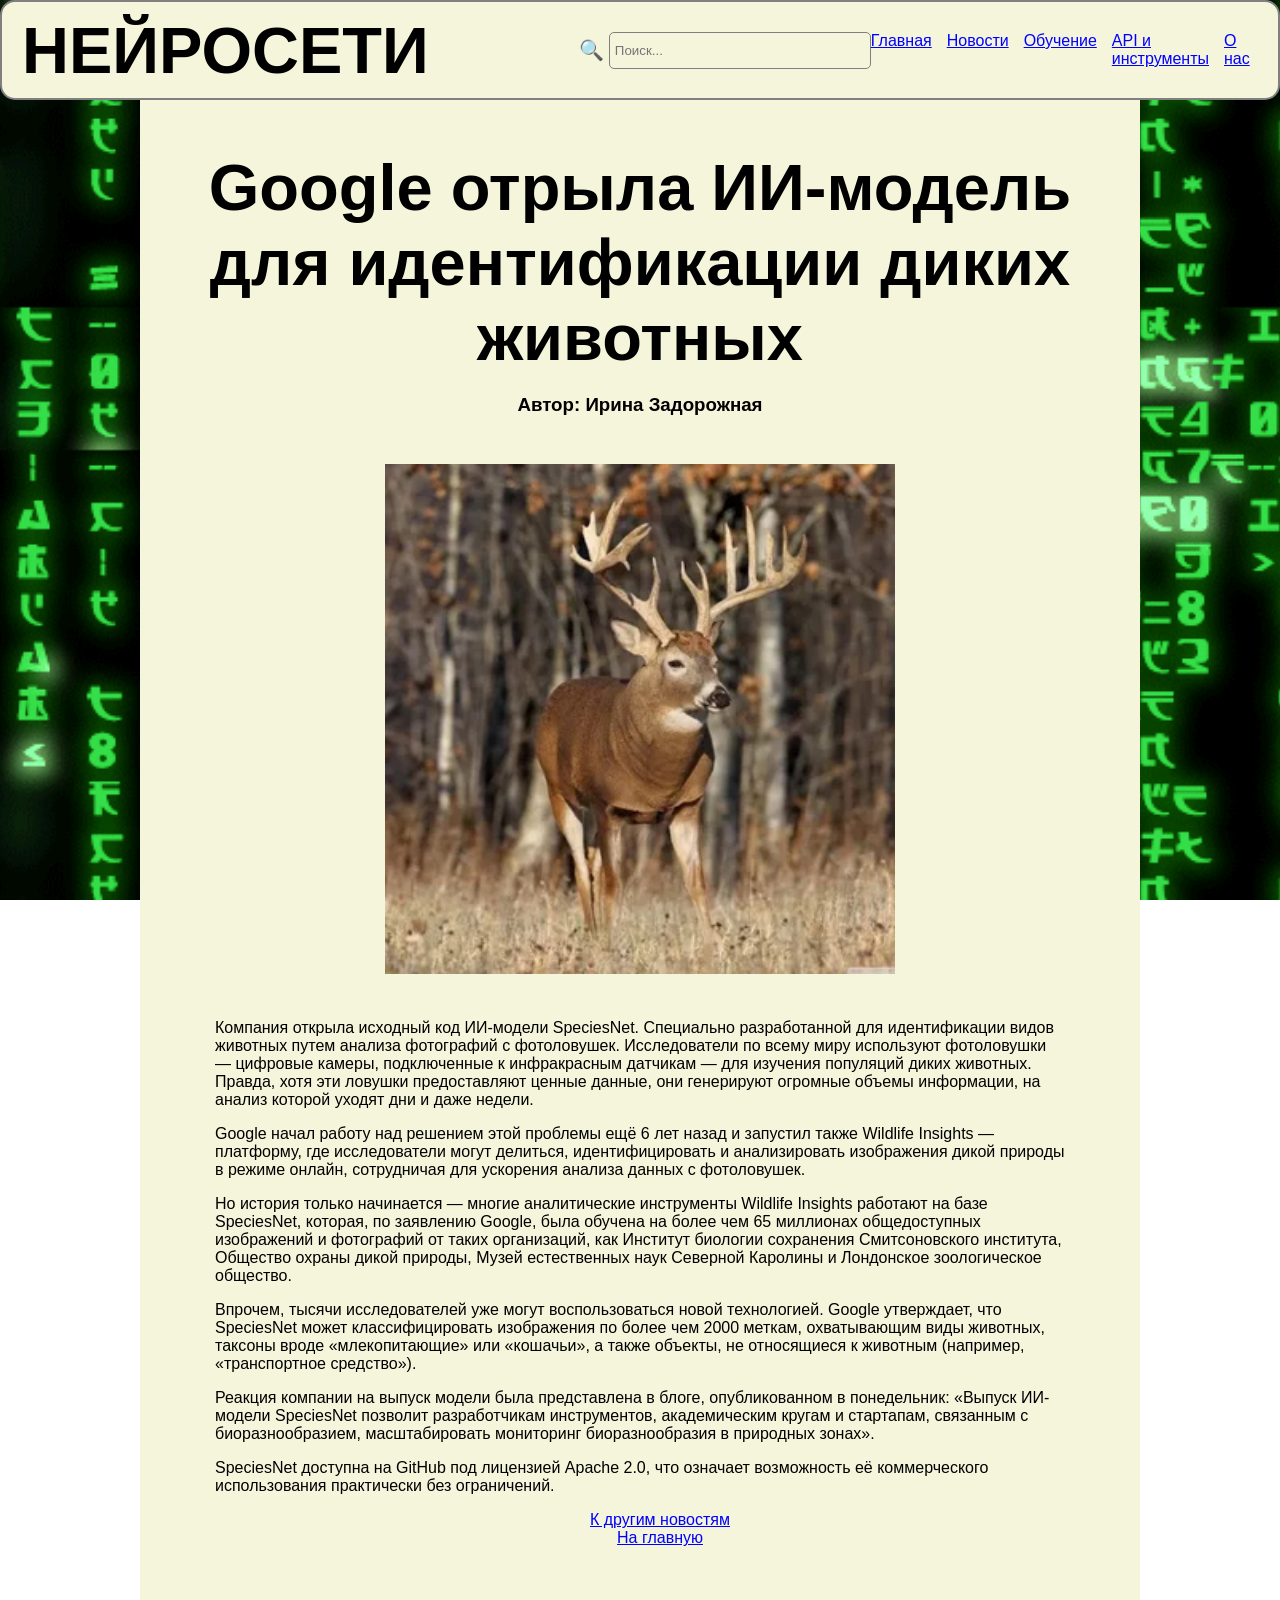
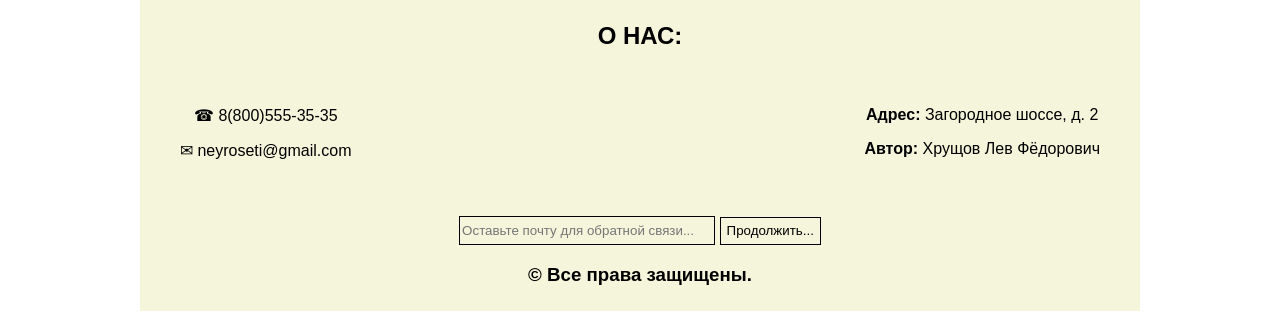
<file: sections/news/news_3.html>
<!DOCTYPE html>
<html lang="en">
<head>
    <meta charset="UTF-8">
    <meta name="viewport" content="width=device-width, initial-scale=1.0">

    <title>Google отрыла ИИ-модель для идентификации диких животных</title>

    <link rel="stylesheet" href="../../style.css">
    <link rel="icon" type="image/png" href="../../icon.png">

    <script src="https://ajax.googleapis.com/ajax/libs/jquery/3.5.1/jquery.min.js"></script>
    <script src="../../script.js" defer></script>
</head>
<body>
    <div class="header">
        <h1>НЕЙРОСЕТИ</h1>
        <div class="poisk">
            <label for="search">&#128269</label>
            <input id="search" placeholder="Поиск...">
        </div>
        <ul>
            <li><a href="../../index.html">Главная</a></li>
            <li><a href="../../news.html">Новости</a></li>
            <li><a href="../../learning.html">Обучение</a></li>
            <li><a href="../../api.html">API и инструменты</a></li>
            <li><a href="../../about.html">О нас</a></li>
        </ul>
    </div>
    <div class="content">
        <section id="title">
            <h1>Google отрыла ИИ-модель для идентификации диких животных</h1>
            <h3>Автор: Ирина Задорожная</h3>
            <img class="title-photo" src="../../pictures/news/wild-animals.webp" style="width: 510px;">
            <div class="text-block">
                <p>Компания открыла исходный код ИИ-модели SpeciesNet. Специально разработанной для идентификации видов животных путем анализа фотографий с фотоловушек. Исследователи по всему миру используют фотоловушки — цифровые камеры, подключенные к инфракрасным датчикам — для изучения популяций диких животных. Правда, хотя эти ловушки предоставляют ценные данные, они генерируют огромные объемы информации, на анализ которой уходят дни и даже недели.</p>
                <p>Google начал работу над решением этой проблемы ещё 6 лет назад и запустил также Wildlife Insights — платформу, где исследователи могут делиться, идентифицировать и анализировать изображения дикой природы в режиме онлайн, сотрудничая для ускорения анализа данных с фотоловушек.</p>
                <p>Но история только начинается — многие аналитические инструменты Wildlife Insights работают на базе SpeciesNet, которая, по заявлению Google, была обучена на более чем 65 миллионах общедоступных изображений и фотографий от таких организаций, как Институт биологии сохранения Смитсоновского института, Общество охраны дикой природы, Музей естественных наук Северной Каролины и Лондонское зоологическое общество.</p>
                <p>Впрочем, тысячи исследователей уже могут воспользоваться новой технологией. Google утверждает, что SpeciesNet может классифицировать изображения по более чем 2000 меткам, охватывающим виды животных, таксоны вроде «млекопитающие» или «кошачьи», а также объекты, не относящиеся к животным (например, «транспортное средство»).</p>
                <p>Реакция компании на выпуск модели была представлена в блоге, опубликованном в понедельник: «Выпуск ИИ-модели SpeciesNet позволит разработчикам инструментов, академическим кругам и стартапам, связанным с биоразнообразием, масштабировать мониторинг биоразнообразия в природных зонах».</p>
                <p>SpeciesNet доступна на GitHub под лицензией Apache 2.0, что означает возможность её коммерческого использования практически без ограничений.</p>
            </div>
            <ul style="list-style-type: none; ">
                <li><a href="../../news.html">К другим новостям</a></li>
                <li><a href="../../index.html">На главную</a></li>
            </ul>
            
        <section id="about-us">
            <h2>О НАС:</h2>
            <div class="columns">
                <div class="column">
                    <p>&#9742 8(800)555-35-35</p>
                    <p>&#9993 neyroseti@gmail.com</p>
                </div>
                <div class="column">
                    <p><b>Адрес:</b> Загородное шоссе, д. 2</p>
                    <p><b>Автор:</b> Хрущов Лев Фёдорович</p>
                </div>
            </div>
            <input type="email" placeholder="Оставьте почту для обратной связи..." id="email">
            <button id="continue">Продолжить...</button>
            <ul>
                <li><input type="text" placeholder="Введите фамилию: " id="surname"></li>
                <li><input type="text" placeholder="Введите имя: " id="name"></li>
                <li><input type="text" placeholder="Введите отчество (при наличии): " id="otchestvo"></li>
                <li><input type="text" placeholder="Введите текст обращения..." id="text"></li>
                <li><button type="submit" id="send">ОТПРАВИТЬ</button></li>
            </ul>
            <p id="show-error"></p>
            <h3>© Все права защищены.</h3>
        </section>
    </div>
</body>
</html>
</file>
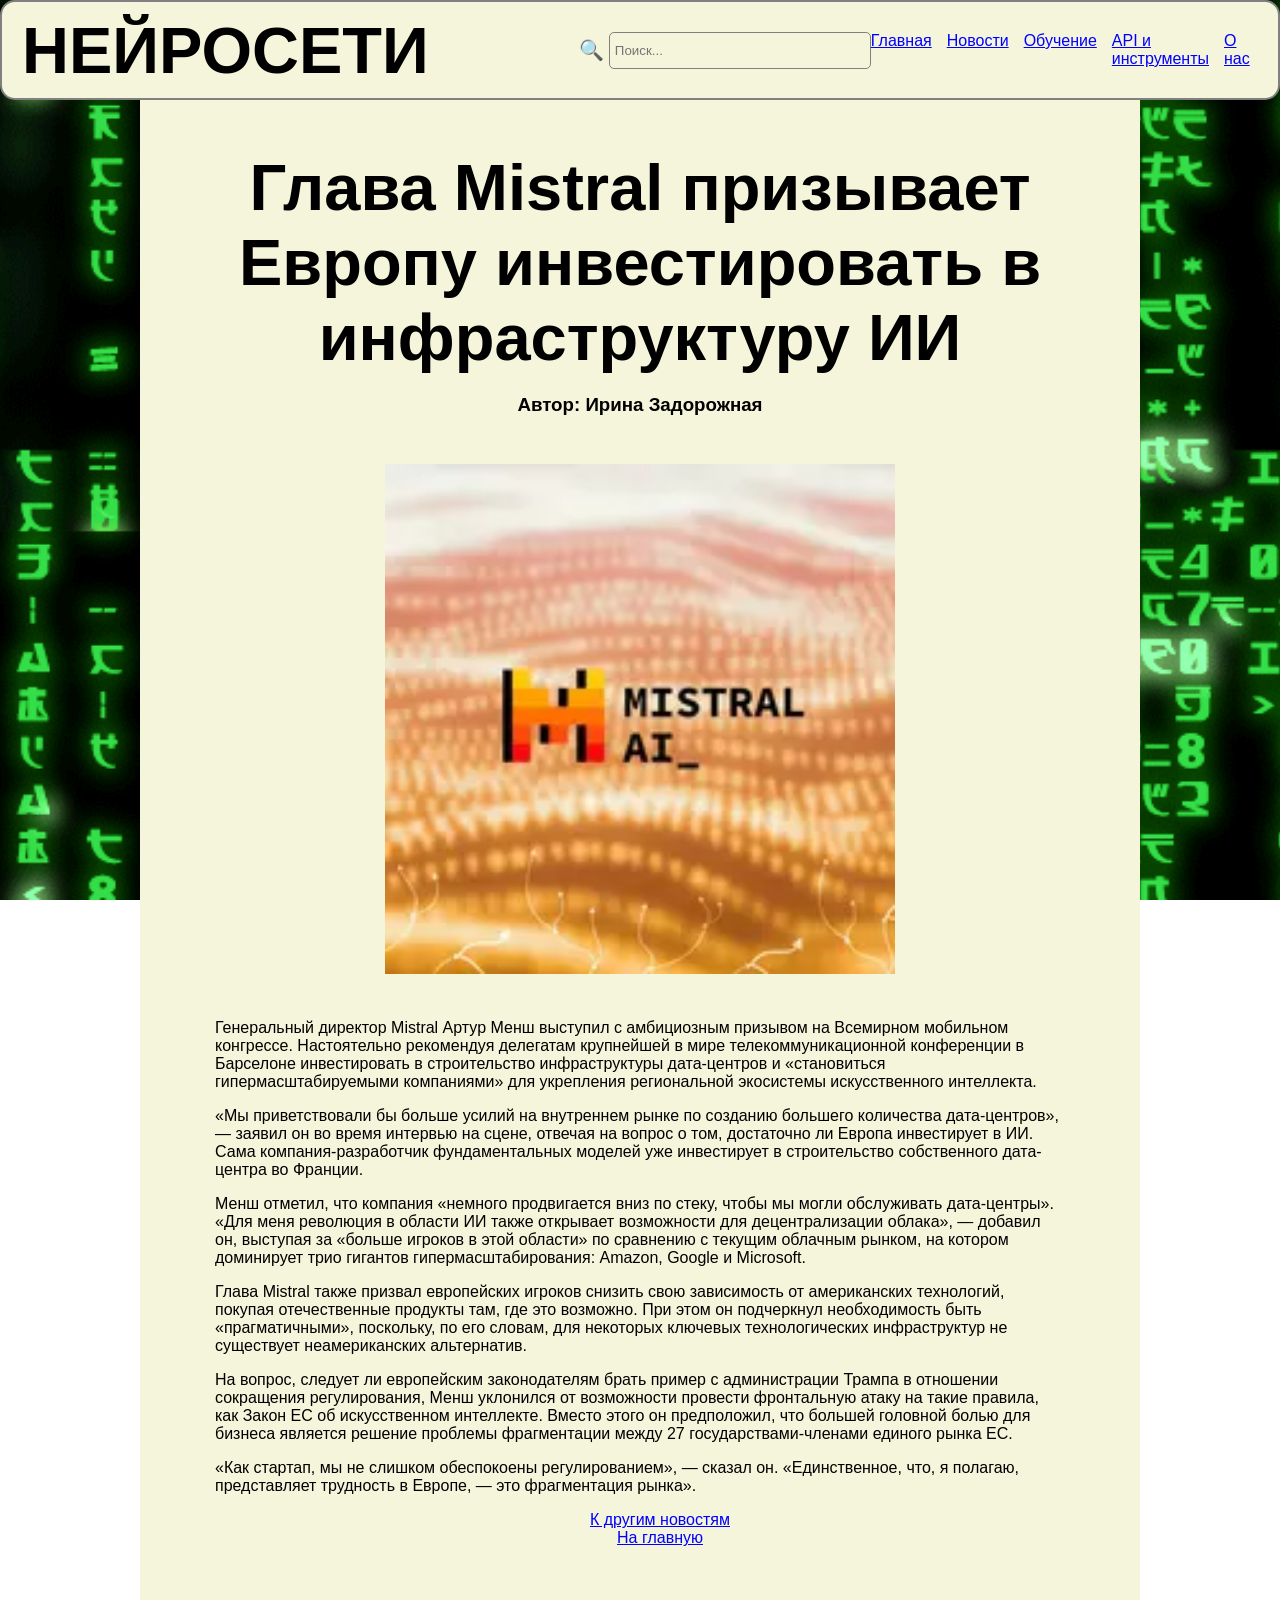
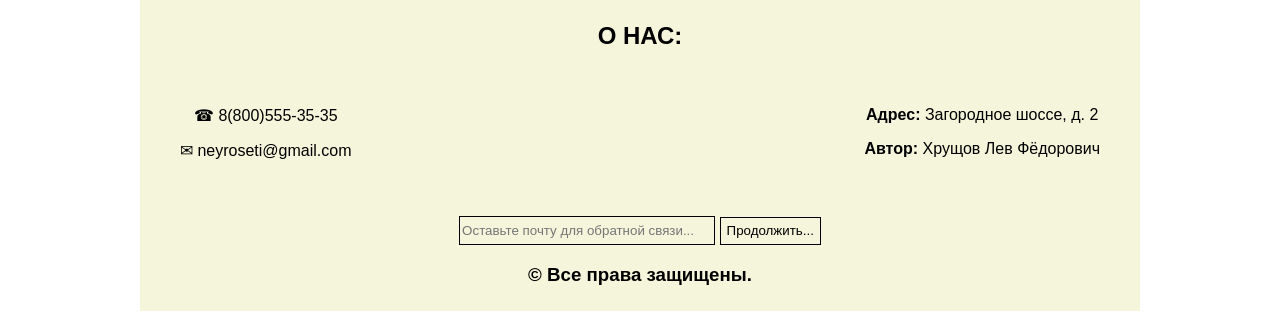
<file: sections/news/news_4.html>
<!DOCTYPE html>
<html lang="en">
<head>
    <meta charset="UTF-8">
    <meta name="viewport" content="width=device-width, initial-scale=1.0">

    <title>Глава Mistral призывает Европу инвестировать в инфраструктуру ИИ</title>

    <link rel="stylesheet" href="../../style.css">
    <link rel="icon" type="image/png" href="../../icon.png">

    <script src="https://ajax.googleapis.com/ajax/libs/jquery/3.5.1/jquery.min.js"></script>
    <script src="../../script.js" defer></script>
</head>
<body>
    <div class="header">
        <h1>НЕЙРОСЕТИ</h1>
        <div class="poisk">
            <label for="search">&#128269</label>
            <input id="search" placeholder="Поиск...">
        </div>
        <ul>
            <li><a href="../../index.html">Главная</a></li>
            <li><a href="../../news.html">Новости</a></li>
            <li><a href="../../learning.html">Обучение</a></li>
            <li><a href="../../api.html">API и инструменты</a></li>
            <li><a href="../../about.html">О нас</a></li>
        </ul>
    </div>
    <div class="content">
        <section id="title">
            <h1>Глава Mistral призывает Европу инвестировать в инфраструктуру ИИ</h1>
            <h3>Автор: Ирина Задорожная</h3>
            <img class="title-photo" src="../../pictures/news/mistral.webp" style="width: 510px;">
            <div class="text-block">
                <p>Генеральный директор Mistral Артур Менш выступил с амбициозным призывом на Всемирном мобильном конгрессе. Настоятельно рекомендуя делегатам крупнейшей в мире телекоммуникационной конференции в Барселоне инвестировать в строительство инфраструктуры дата-центров и «становиться гипермасштабируемыми компаниями» для укрепления региональной экосистемы искусственного интеллекта.</p>
                <p>«Мы приветствовали бы больше усилий на внутреннем рынке по созданию большего количества дата-центров», — заявил он во время интервью на сцене, отвечая на вопрос о том, достаточно ли Европа инвестирует в ИИ. Сама компания-разработчик фундаментальных моделей уже инвестирует в строительство собственного дата-центра во Франции.</p>
                <p>Менш отметил, что компания «немного продвигается вниз по стеку, чтобы мы могли обслуживать дата-центры». «Для меня революция в области ИИ также открывает возможности для децентрализации облака», — добавил он, выступая за «больше игроков в этой области» по сравнению с текущим облачным рынком, на котором доминирует трио гигантов гипермасштабирования: Amazon, Google и Microsoft.</p>
                <p>Глава Mistral также призвал европейских игроков снизить свою зависимость от американских технологий, покупая отечественные продукты там, где это возможно. При этом он подчеркнул необходимость быть «прагматичными», поскольку, по его словам, для некоторых ключевых технологических инфраструктур не существует неамериканских альтернатив.</p>
                <p>На вопрос, следует ли европейским законодателям брать пример с администрации Трампа в отношении сокращения регулирования, Менш уклонился от возможности провести фронтальную атаку на такие правила, как Закон ЕС об искусственном интеллекте. Вместо этого он предположил, что большей головной болью для бизнеса является решение проблемы фрагментации между 27 государствами-членами единого рынка ЕС.</p>
                <p>«Как стартап, мы не слишком обеспокоены регулированием», — сказал он. «Единственное, что, я полагаю, представляет трудность в Европе, — это фрагментация рынка».</p>
            </div>
            <ul style="list-style-type: none; ">
                <li><a href="../../news.html">К другим новостям</a></li>
                <li><a href="../../index.html">На главную</a></li>
            </ul>
            
        <section id="about-us">
            <h2>О НАС:</h2>
            <div class="columns">
                <div class="column">
                    <p>&#9742 8(800)555-35-35</p>
                    <p>&#9993 neyroseti@gmail.com</p>
                </div>
                <div class="column">
                    <p><b>Адрес:</b> Загородное шоссе, д. 2</p>
                    <p><b>Автор:</b> Хрущов Лев Фёдорович</p>
                </div>
            </div>
            <input type="email" placeholder="Оставьте почту для обратной связи..." id="email">
            <button id="continue">Продолжить...</button>
            <ul>
                <li><input type="text" placeholder="Введите фамилию: " id="surname"></li>
                <li><input type="text" placeholder="Введите имя: " id="name"></li>
                <li><input type="text" placeholder="Введите отчество (при наличии): " id="otchestvo"></li>
                <li><input type="text" placeholder="Введите текст обращения..." id="text"></li>
                <li><button type="submit" id="send">ОТПРАВИТЬ</button></li>
            </ul>
            <p id="show-error"></p>
            <h3>© Все права защищены.</h3>
        </section>
    </div>
</body>
</html>
</file>
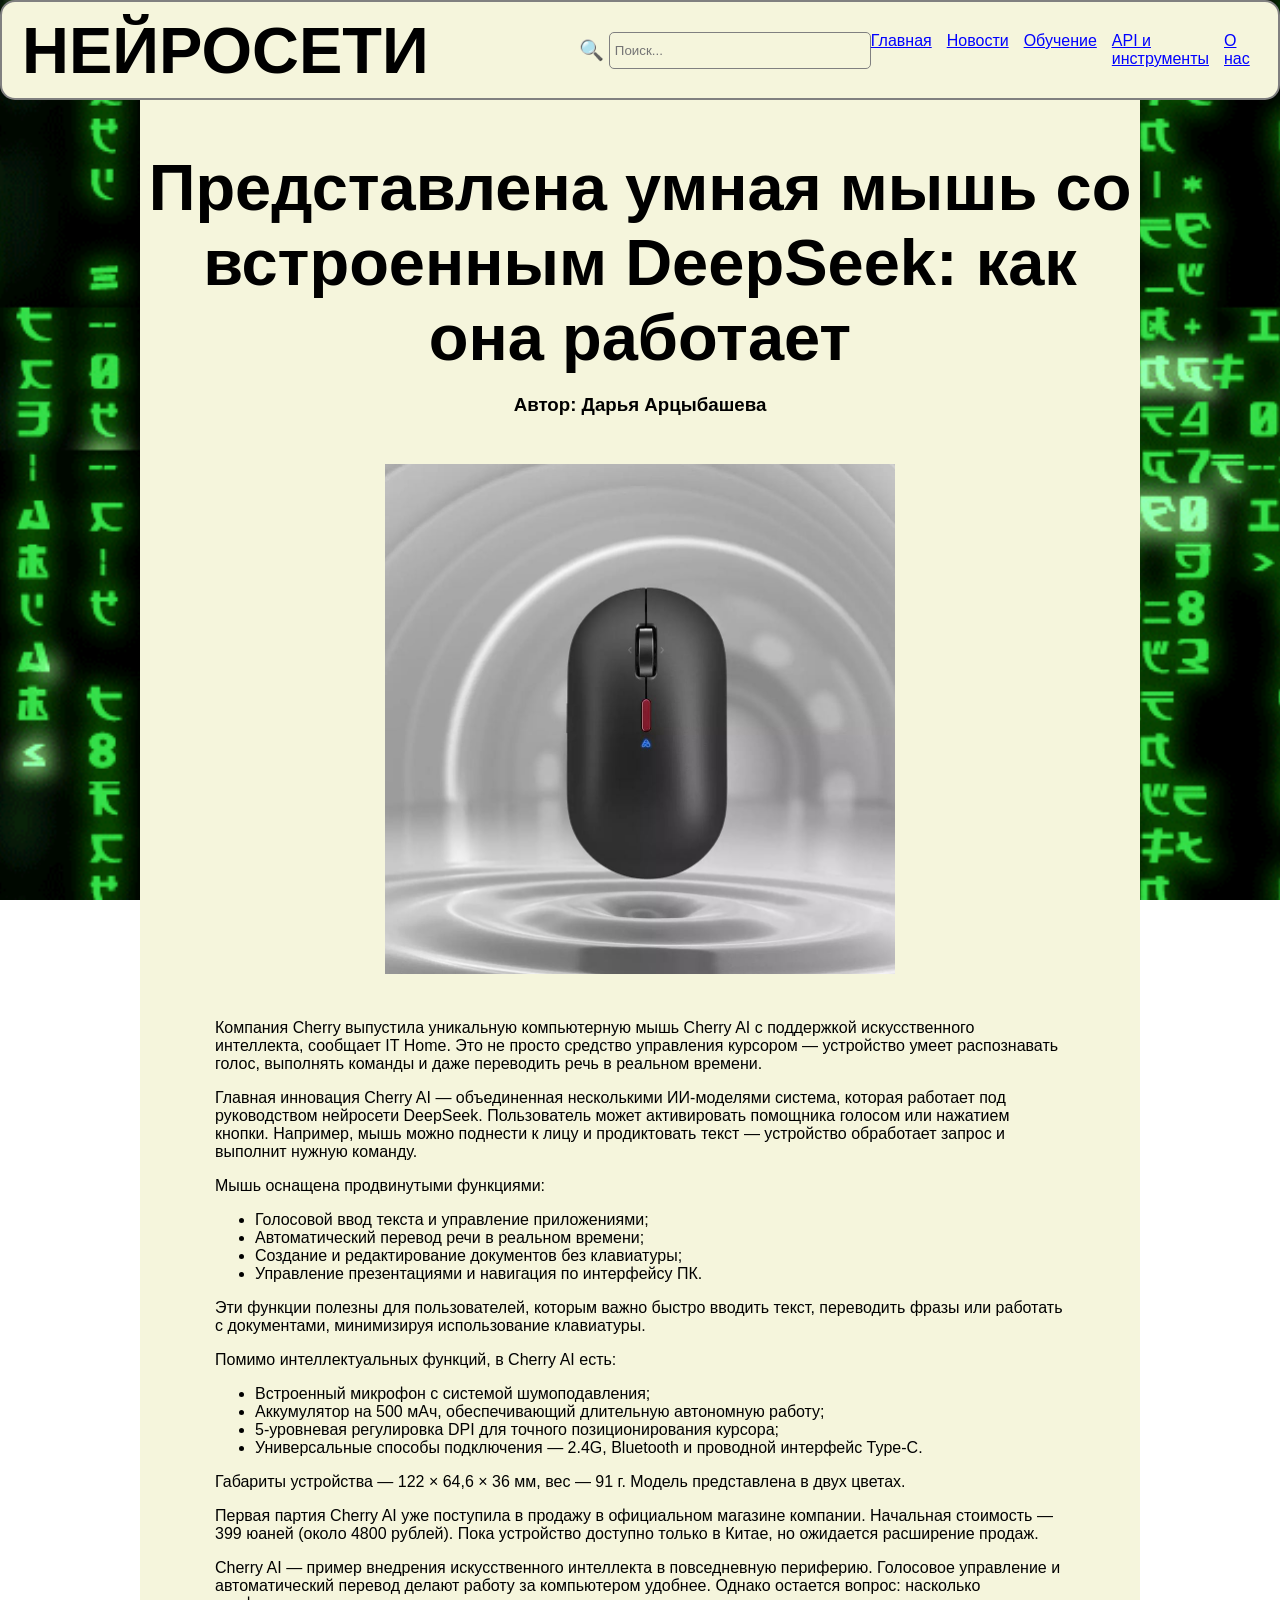
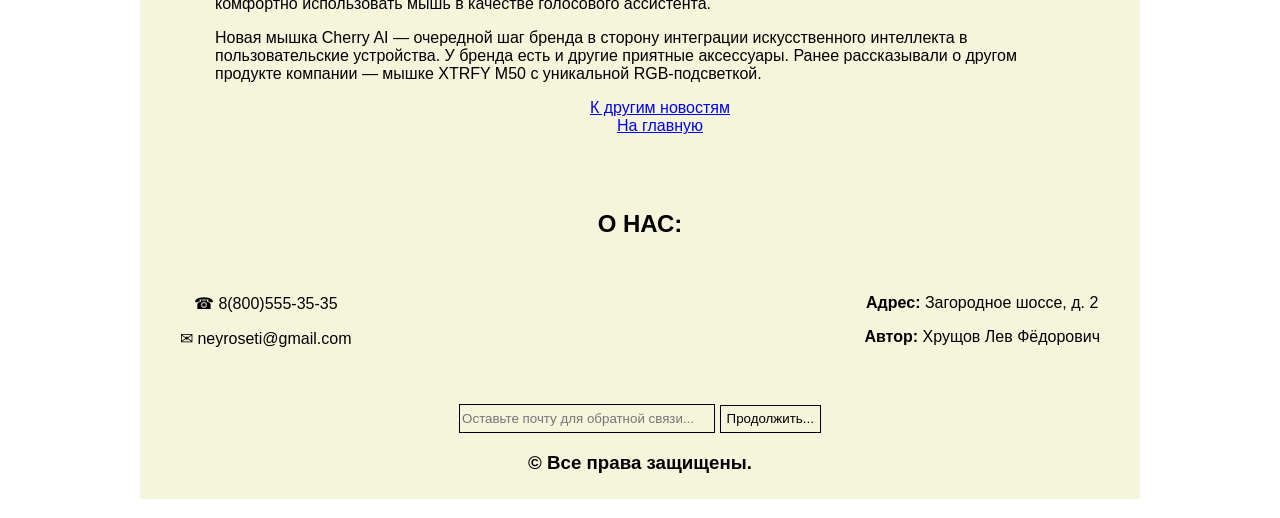
<file: sections/news/news_5.html>
<!DOCTYPE html>
<html lang="en">
<head>
    <meta charset="UTF-8">
    <meta name="viewport" content="width=device-width, initial-scale=1.0">

    <title>Представлена умная мышь со встроенным DeepSeek: как она работает </title>

    <link rel="stylesheet" href="../../style.css">
    <link rel="icon" type="image/png" href="../../icon.png">

    <script src="https://ajax.googleapis.com/ajax/libs/jquery/3.5.1/jquery.min.js"></script>
    <script src="../../script.js" defer></script>
</head>
<body>
    <div class="header">
        <h1>НЕЙРОСЕТИ</h1>
        <div class="poisk">
            <label for="search">&#128269</label>
            <input id="search" placeholder="Поиск...">
        </div>
        <ul>
            <li><a href="../../index.html">Главная</a></li>
            <li><a href="../../news.html">Новости</a></li>
            <li><a href="../../learning.html">Обучение</a></li>
            <li><a href="../../api.html">API и инструменты</a></li>
            <li><a href="../../about.html">О нас</a></li>
        </ul>
    </div>
    <div class="content">
        <section id="title">
            <h1>Представлена умная мышь со встроенным DeepSeek: как она работает </h1>
            <h3>Автор: Дарья Арцыбашева</h3>
            <img class="title-photo" src="../../pictures/news/mouse.jpeg" style="width: 510px;">
            <div class="text-block">
                <p>Компания Cherry выпустила уникальную компьютерную мышь Cherry AI с поддержкой искусственного интеллекта, сообщает IT Home. Это не просто средство управления курсором — устройство умеет распознавать голос, выполнять команды и даже переводить речь в реальном времени.</p>
                <p>Главная инновация Cherry AI — объединенная несколькими ИИ-моделями система, которая работает под руководством нейросети DeepSeek. Пользователь может активировать помощника голосом или нажатием кнопки. Например, мышь можно поднести к лицу и продиктовать текст — устройство обработает запрос и выполнит нужную команду.</p>
                <p>Мышь оснащена продвинутыми функциями: <ul><li>Голосовой ввод текста и управление приложениями;</li><li>Автоматический перевод речи в реальном времени;</li><li>Создание и редактирование документов без клавиатуры;</li><li>Управление презентациями и навигация по интерфейсу ПК.</li></ul>Эти функции полезны для пользователей, которым важно быстро вводить текст, переводить фразы или работать с документами, минимизируя использование клавиатуры.</p>
                <p>Помимо интеллектуальных функций, в Cherry AI есть:<ul><li>Встроенный микрофон с системой шумоподавления;</li><li>Аккумулятор на 500 мАч, обеспечивающий длительную автономную работу;</li><li>5-уровневая регулировка DPI для точного позиционирования курсора;</li><li>Универсальные способы подключения — 2.4G, Bluetooth и проводной интерфейс Type-C.</li></ul>Габариты устройства — 122 × 64,6 × 36 мм, вес — 91 г. Модель представлена в двух цветах.</p>
                <p>Первая партия Cherry AI уже поступила в продажу в официальном магазине компании. Начальная стоимость — 399 юаней (около 4800 рублей). Пока устройство доступно только в Китае, но ожидается расширение продаж.</p>
                <p>Cherry AI — пример внедрения искусственного интеллекта в повседневную периферию. Голосовое управление и автоматический перевод делают работу за компьютером удобнее. Однако остается вопрос: насколько комфортно использовать мышь в качестве голосового ассистента.</p>
                <p>Новая мышка Cherry AI — очередной шаг бренда в сторону интеграции искусственного интеллекта в пользовательские устройства. У бренда есть и другие приятные аксессуары. Ранее рассказывали о другом продукте компании — мышке XTRFY M50 с уникальной RGB-подсветкой.</p>
            </div>
            <ul style="list-style-type: none; ">
                <li><a href="../../news.html">К другим новостям</a></li>
                <li><a href="../../index.html">На главную</a></li>
            </ul>
            
        <section id="about-us">
            <h2>О НАС:</h2>
            <div class="columns">
                <div class="column">
                    <p>&#9742 8(800)555-35-35</p>
                    <p>&#9993 neyroseti@gmail.com</p>
                </div>
                <div class="column">
                    <p><b>Адрес:</b> Загородное шоссе, д. 2</p>
                    <p><b>Автор:</b> Хрущов Лев Фёдорович</p>
                </div>
            </div>
            <input type="email" placeholder="Оставьте почту для обратной связи..." id="email">
            <button id="continue">Продолжить...</button>
            <ul>
                <li><input type="text" placeholder="Введите фамилию: " id="surname"></li>
                <li><input type="text" placeholder="Введите имя: " id="name"></li>
                <li><input type="text" placeholder="Введите отчество (при наличии): " id="otchestvo"></li>
                <li><input type="text" placeholder="Введите текст обращения..." id="text"></li>
                <li><button type="submit" id="send">ОТПРАВИТЬ</button></li>
            </ul>
            <p id="show-error"></p>
            <h3>© Все права защищены.</h3>
        </section>
    </div>
</body>
</html>
</file>
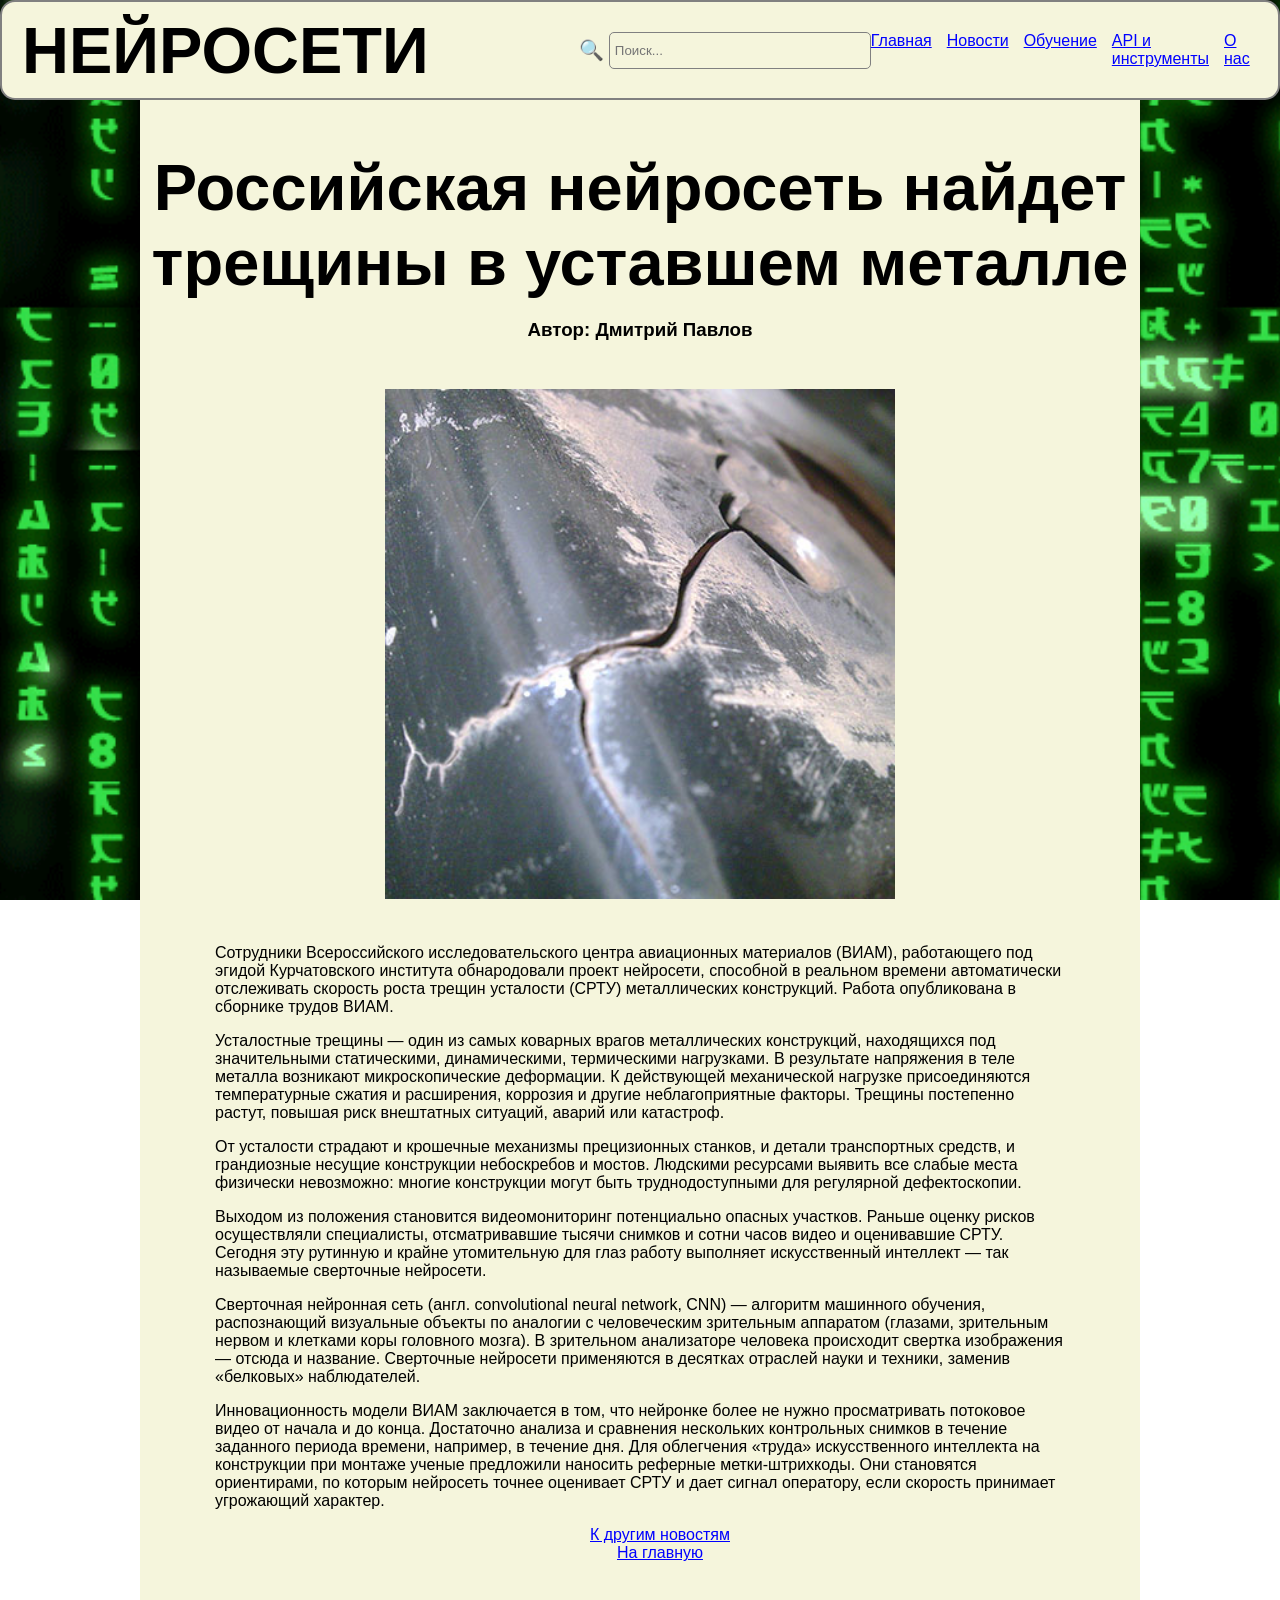
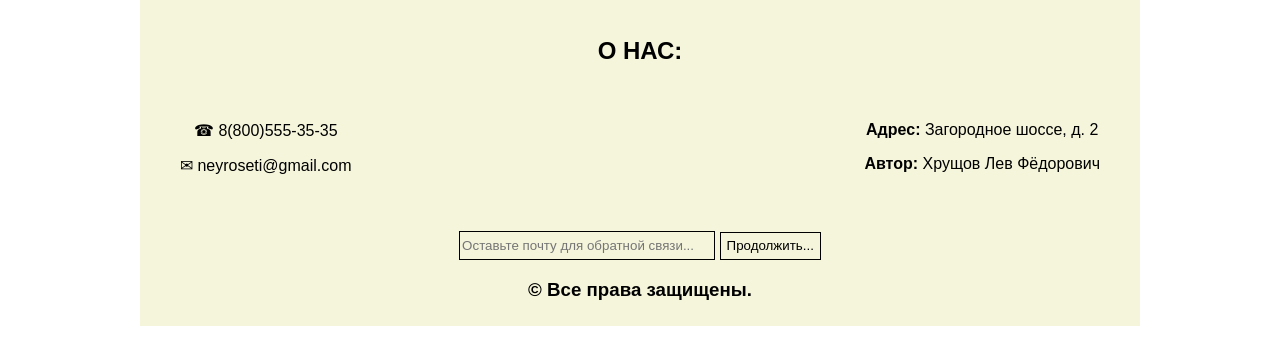
<file: sections/news/news_6.html>
<!DOCTYPE html>
<html lang="en">
<head>
    <meta charset="UTF-8">
    <meta name="viewport" content="width=device-width, initial-scale=1.0">

    <title>Российская нейросеть найдет трещины в уставшем металле </title>

    <link rel="stylesheet" href="../../style.css">
    <link rel="icon" type="image/png" href="../../icon.png">

    <script src="https://ajax.googleapis.com/ajax/libs/jquery/3.5.1/jquery.min.js"></script>
    <script src="../../script.js" defer></script>
</head>
<body>
    <div class="header">
        <h1>НЕЙРОСЕТИ</h1>
        <div class="poisk">
            <label for="search">&#128269</label>
            <input id="search" placeholder="Поиск...">
        </div>
        <ul>
            <li><a href="../../index.html">Главная</a></li>
            <li><a href="../../news.html">Новости</a></li>
            <li><a href="../../learning.html">Обучение</a></li>
            <li><a href="../../api.html">API и инструменты</a></li>
            <li><a href="../../about.html">О нас</a></li>
        </ul>
    </div>
    <div class="content">
        <section id="title">
            <h1>Российская нейросеть найдет трещины в уставшем металле </h1>
            <h3>Автор: Дмитрий Павлов</h3>
            <img class="title-photo" src="../../pictures/news/metal.jpg" style="width: 510px;">
            <div class="text-block">
                <p>Сотрудники Всероссийского исследовательского центра авиационных материалов (ВИАМ), работающего под эгидой Курчатовского института обнародовали проект нейросети, способной в реальном времени автоматически отслеживать скорость роста трещин усталости (СРТУ) металлических конструкций. Работа опубликована в сборнике трудов ВИАМ.</p>
                <p>Усталостные трещины — один из самых коварных врагов металлических конструкций, находящихся под значительными статическими, динамическими, термическими нагрузками. В результате напряжения в теле металла возникают микроскопические деформации. К действующей механической нагрузке присоединяются температурные сжатия и расширения, коррозия и другие неблагоприятные факторы. Трещины постепенно растут, повышая риск внештатных ситуаций, аварий или катастроф.</p>
                <p>От усталости страдают и крошечные механизмы прецизионных станков, и детали транспортных средств, и грандиозные несущие конструкции небоскребов и мостов. Людскими ресурсами выявить все слабые места физически невозможно: многие конструкции могут быть труднодоступными для регулярной дефектоскопии.</p>
                <p>Выходом из положения становится видеомониторинг потенциально опасных участков. Раньше оценку рисков осуществляли специалисты, отсматривавшие тысячи снимков и сотни часов видео и оценивавшие СРТУ. Сегодня эту рутинную и крайне утомительную для глаз работу выполняет искусственный интеллект — так называемые сверточные нейросети.</p>
                <p>Сверточная нейронная сеть (англ. convolutional neural network, CNN) — алгоритм машинного обучения, распознающий визуальные объекты по аналогии с человеческим зрительным аппаратом (глазами, зрительным нервом и клетками коры головного мозга). В зрительном анализаторе человека происходит свертка изображения — отсюда и название. Сверточные нейросети применяются в десятках отраслей науки и техники, заменив «белковых» наблюдателей.</p>
                <p>Инновационность модели ВИАМ заключается в том, что нейронке более не нужно просматривать потоковое видео от начала и до конца. Достаточно анализа и сравнения нескольких контрольных снимков в течение заданного периода времени, например, в течение дня. Для облегчения «труда» искусственного интеллекта на конструкции при монтаже ученые предложили наносить реферные метки-штрихкоды. Они становятся ориентирами, по которым нейросеть точнее оценивает СРТУ и дает сигнал оператору, если скорость принимает угрожающий характер.</p>
            </div>
            <ul style="list-style-type: none; ">
                <li><a href="../../news.html">К другим новостям</a></li>
                <li><a href="../../index.html">На главную</a></li>
            </ul>
            
        <section id="about-us">
            <h2>О НАС:</h2>
            <div class="columns">
                <div class="column">
                    <p>&#9742 8(800)555-35-35</p>
                    <p>&#9993 neyroseti@gmail.com</p>
                </div>
                <div class="column">
                    <p><b>Адрес:</b> Загородное шоссе, д. 2</p>
                    <p><b>Автор:</b> Хрущов Лев Фёдорович</p>
                </div>
            </div>
            <input type="email" placeholder="Оставьте почту для обратной связи..." id="email">
            <button id="continue">Продолжить...</button>
            <ul>
                <li><input type="text" placeholder="Введите фамилию: " id="surname"></li>
                <li><input type="text" placeholder="Введите имя: " id="name"></li>
                <li><input type="text" placeholder="Введите отчество (при наличии): " id="otchestvo"></li>
                <li><input type="text" placeholder="Введите текст обращения..." id="text"></li>
                <li><button type="submit" id="send">ОТПРАВИТЬ</button></li>
            </ul>
            <p id="show-error"></p>
            <h3>© Все права защищены.</h3>
        </section>
    </div>
</body>
</html>
</file>
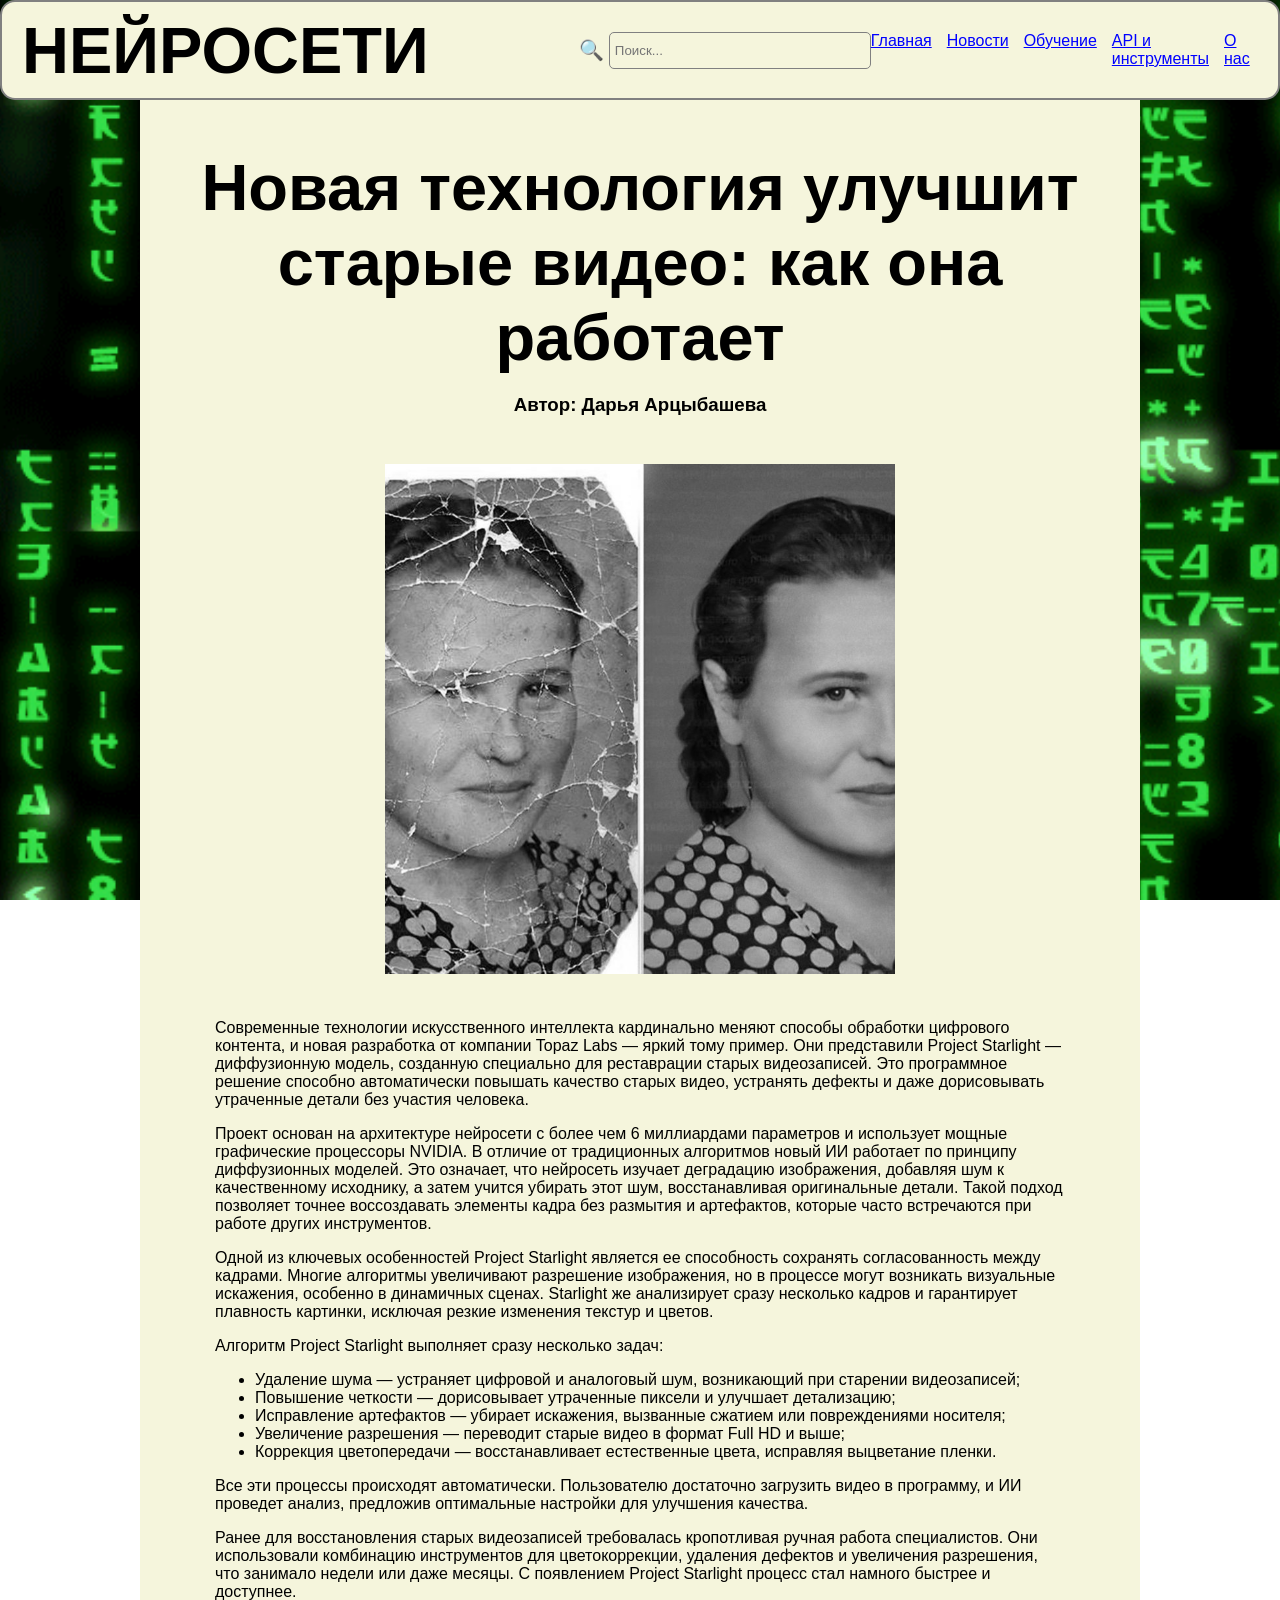
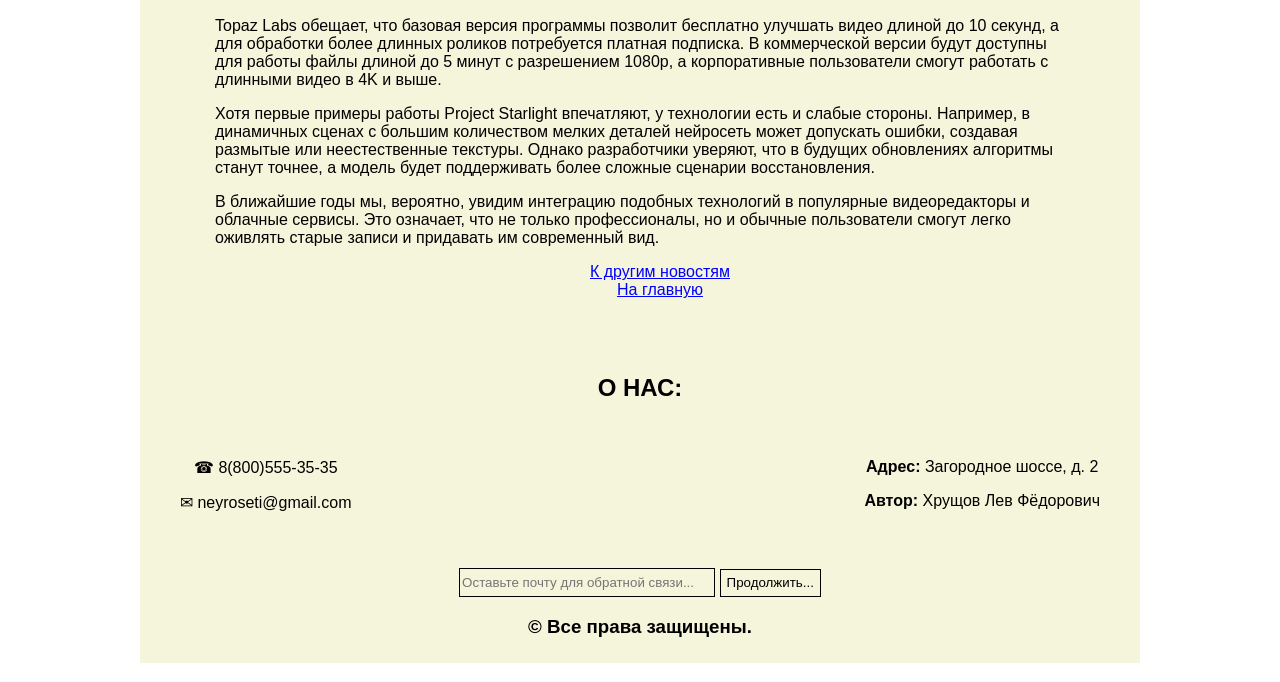
<file: sections/news/news_7.html>
<!DOCTYPE html>
<html lang="en">
<head>
    <meta charset="UTF-8">
    <meta name="viewport" content="width=device-width, initial-scale=1.0">

    <title>Новая технология улучшит старые видео: как она работает</title>

    <link rel="stylesheet" href="../../style.css">
    <link rel="icon" type="image/png" href="../../icon.png">

    <script src="https://ajax.googleapis.com/ajax/libs/jquery/3.5.1/jquery.min.js"></script>
    <script src="../../script.js" defer></script>
</head>
<body>
    <div class="header">
        <h1>НЕЙРОСЕТИ</h1>
        <div class="poisk">
            <label for="search">&#128269</label>
            <input id="search" placeholder="Поиск...">
        </div>
        <ul>
            <li><a href="../../index.html">Главная</a></li>
            <li><a href="../../news.html">Новости</a></li>
            <li><a href="../../learning.html">Обучение</a></li>
            <li><a href="../../api.html">API и инструменты</a></li>
            <li><a href="../../about.html">О нас</a></li>
        </ul>
    </div>
    <div class="content">
        <section id="title">
            <h1>Новая технология улучшит старые видео: как она работает</h1>
            <h3>Автор: Дарья Арцыбашева</h3>
            <img class="title-photo" src="../../pictures/news/photo.jpg" style="width: 510px;">
            <div class="text-block">
                <p>Современные технологии искусственного интеллекта кардинально меняют способы обработки цифрового контента, и новая разработка от компании Topaz Labs — яркий тому пример. Они представили Project Starlight — диффузионную модель, созданную специально для реставрации старых видеозаписей. Это программное решение способно автоматически повышать качество старых видео, устранять дефекты и даже дорисовывать утраченные детали без участия человека.</p>
                <p>Проект основан на архитектуре нейросети с более чем 6 миллиардами параметров и использует мощные графические процессоры NVIDIA. В отличие от традиционных алгоритмов новый ИИ работает по принципу диффузионных моделей. Это означает, что нейросеть изучает деградацию изображения, добавляя шум к качественному исходнику, а затем учится убирать этот шум, восстанавливая оригинальные детали. Такой подход позволяет точнее воссоздавать элементы кадра без размытия и артефактов, которые часто встречаются при работе других инструментов.</p>
                <p>Одной из ключевых особенностей Project Starlight является ее способность сохранять согласованность между кадрами. Многие алгоритмы увеличивают разрешение изображения, но в процессе могут возникать визуальные искажения, особенно в динамичных сценах. Starlight же анализирует сразу несколько кадров и гарантирует плавность картинки, исключая резкие изменения текстур и цветов.</p>
                <p>Алгоритм Project Starlight выполняет сразу несколько задач: <ul><li>Удаление шума — устраняет цифровой и аналоговый шум, возникающий при старении видеозаписей;</li><li>Повышение четкости — дорисовывает утраченные пиксели и улучшает детализацию;</li><li>Исправление артефактов — убирает искажения, вызванные сжатием или повреждениями носителя;</li><li>Увеличение разрешения — переводит старые видео в формат Full HD и выше;</li><li>Коррекция цветопередачи — восстанавливает естественные цвета, исправляя выцветание пленки.</li></ul>Все эти процессы происходят автоматически. Пользователю достаточно загрузить видео в программу, и ИИ проведет анализ, предложив оптимальные настройки для улучшения качества.</p>
                <p>Ранее для восстановления старых видеозаписей требовалась кропотливая ручная работа специалистов. Они использовали комбинацию инструментов для цветокоррекции, удаления дефектов и увеличения разрешения, что занимало недели или даже месяцы. С появлением Project Starlight процесс стал намного быстрее и доступнее.</p>
                <p>Topaz Labs обещает, что базовая версия программы позволит бесплатно улучшать видео длиной до 10 секунд, а для обработки более длинных роликов потребуется платная подписка. В коммерческой версии будут доступны для работы файлы длиной до 5 минут с разрешением 1080p, а корпоративные пользователи смогут работать с длинными видео в 4K и выше.</p>
                <p>Хотя первые примеры работы Project Starlight впечатляют, у технологии есть и слабые стороны. Например, в динамичных сценах с большим количеством мелких деталей нейросеть может допускать ошибки, создавая размытые или неестественные текстуры. Однако разработчики уверяют, что в будущих обновлениях алгоритмы станут точнее, а модель будет поддерживать более сложные сценарии восстановления.</p>
                <p>В ближайшие годы мы, вероятно, увидим интеграцию подобных технологий в популярные видеоредакторы и облачные сервисы. Это означает, что не только профессионалы, но и обычные пользователи смогут легко оживлять старые записи и придавать им современный вид.</p>
            </div>
            <ul style="list-style-type: none; ">
                <li><a href="../../news.html">К другим новостям</a></li>
                <li><a href="../../index.html">На главную</a></li>
            </ul>
            
        <section id="about-us">
            <h2>О НАС:</h2>
            <div class="columns">
                <div class="column">
                    <p>&#9742 8(800)555-35-35</p>
                    <p>&#9993 neyroseti@gmail.com</p>
                </div>
                <div class="column">
                    <p><b>Адрес:</b> Загородное шоссе, д. 2</p>
                    <p><b>Автор:</b> Хрущов Лев Фёдорович</p>
                </div>
            </div>
            <input type="email" placeholder="Оставьте почту для обратной связи..." id="email">
            <button id="continue">Продолжить...</button>
            <ul>
                <li><input type="text" placeholder="Введите фамилию: " id="surname"></li>
                <li><input type="text" placeholder="Введите имя: " id="name"></li>
                <li><input type="text" placeholder="Введите отчество (при наличии): " id="otchestvo"></li>
                <li><input type="text" placeholder="Введите текст обращения..." id="text"></li>
                <li><button type="submit" id="send">ОТПРАВИТЬ</button></li>
            </ul>
            <p id="show-error"></p>
            <h3>© Все права защищены.</h3>
        </section>
    </div>
</body>
</html>
</file>
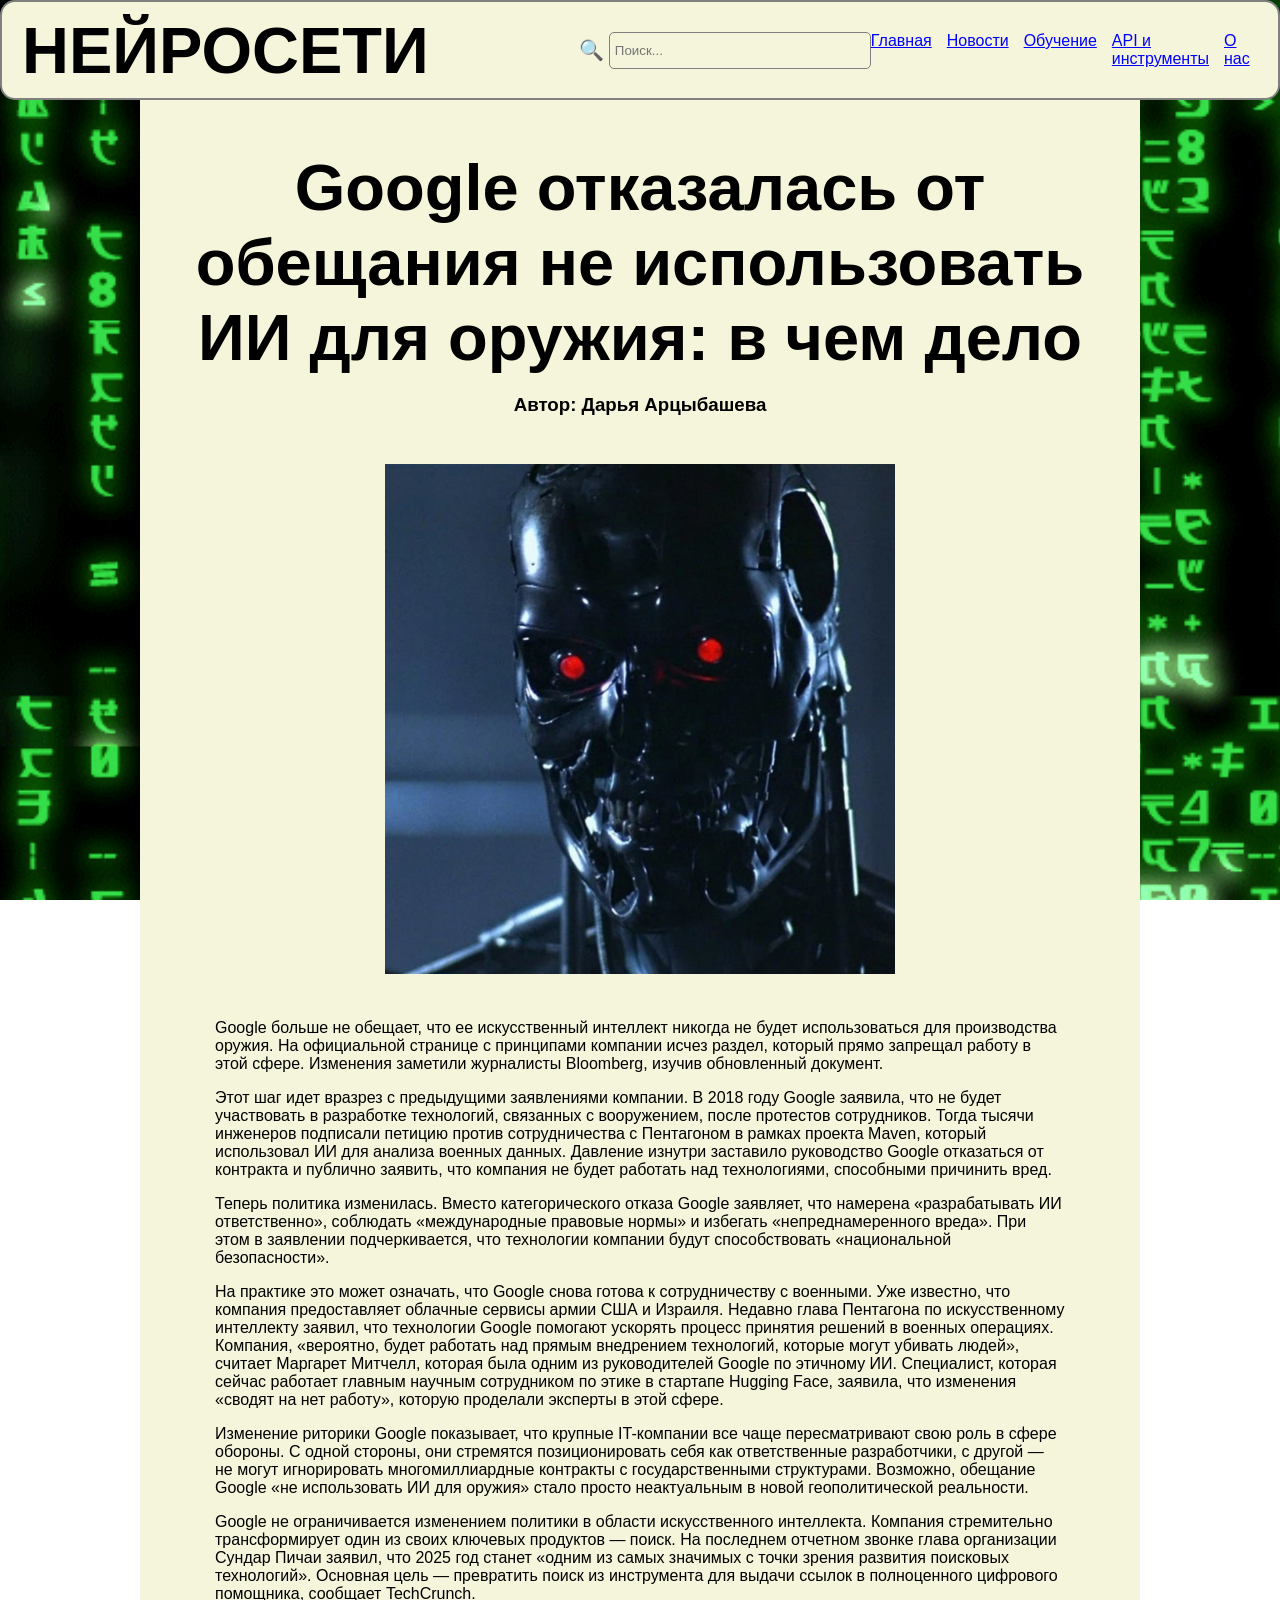
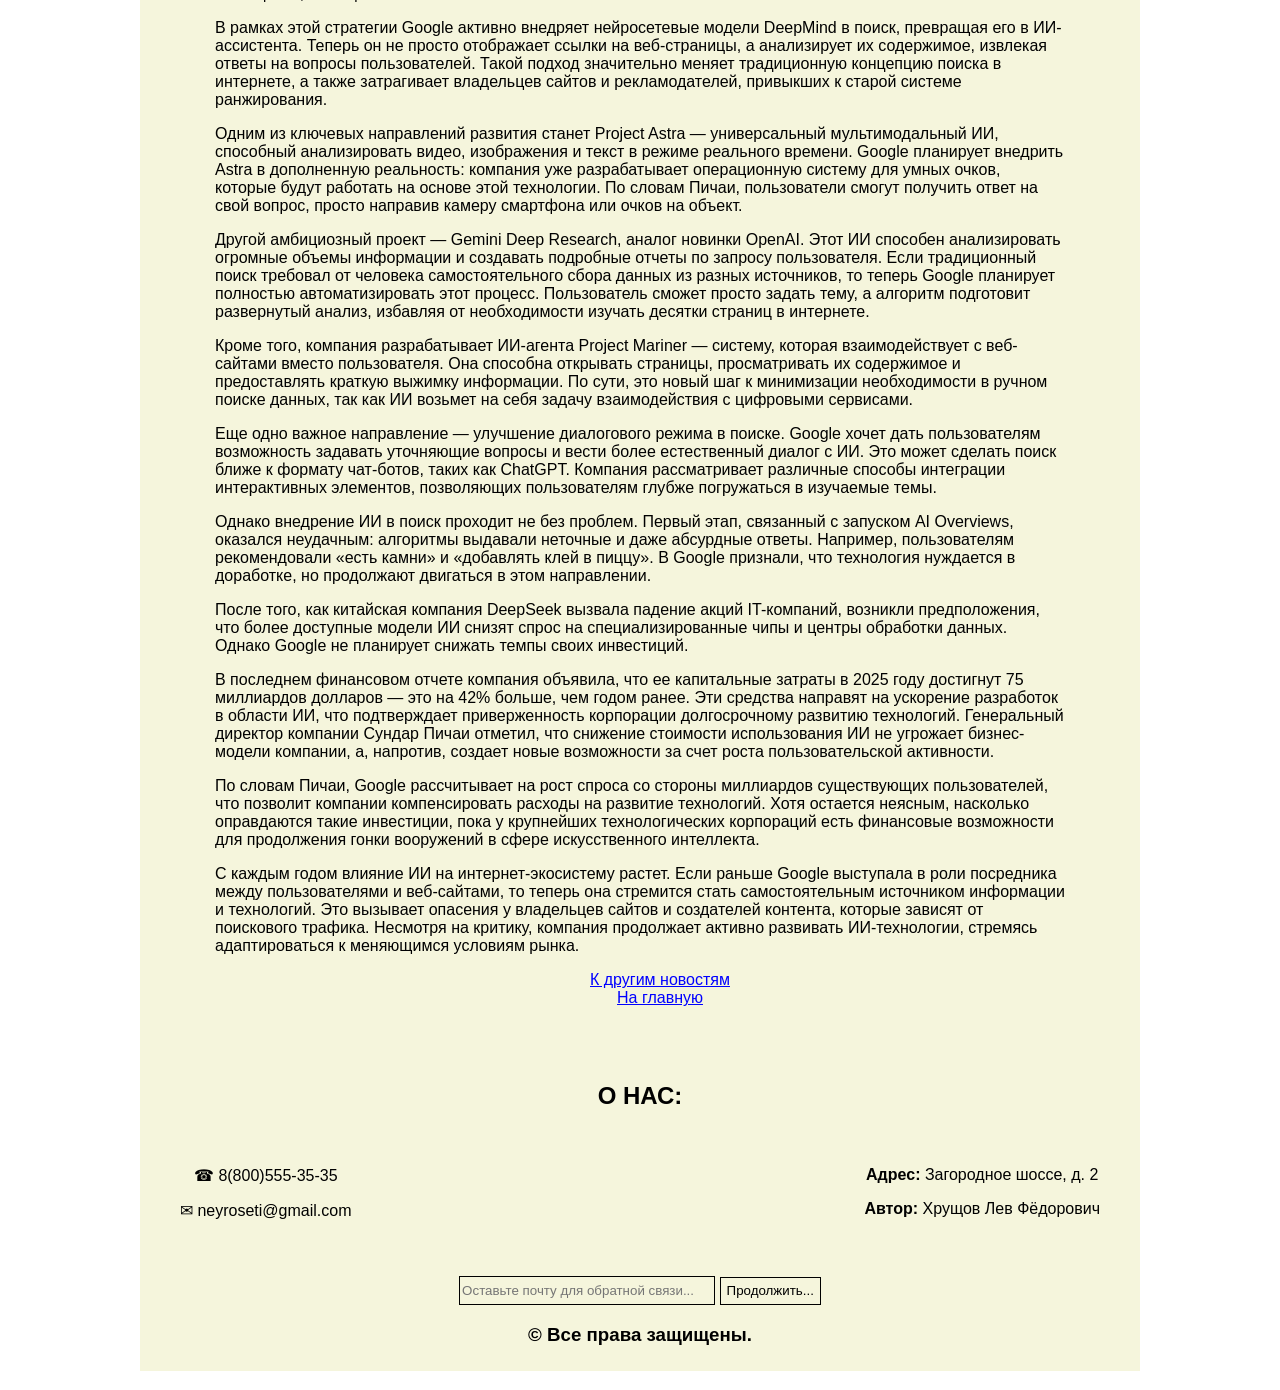
<file: sections/news/news_8.html>
<!DOCTYPE html>
<html lang="en">
<head>
    <meta charset="UTF-8">
    <meta name="viewport" content="width=device-width, initial-scale=1.0">

    <title>Google отказалась от обещания не использовать ИИ для оружия: в чем дело </title>

    <link rel="stylesheet" href="../../style.css">
    <link rel="icon" type="image/png" href="../../icon.png">

    <script src="https://ajax.googleapis.com/ajax/libs/jquery/3.5.1/jquery.min.js"></script>
    <script src="../../script.js" defer></script>
</head>
<body>
    <div class="header">
        <h1>НЕЙРОСЕТИ</h1>
        <div class="poisk">
            <label for="search">&#128269</label>
            <input id="search" placeholder="Поиск...">
        </div>
        <ul>
            <li><a href="../../index.html">Главная</a></li>
            <li><a href="../../news.html">Новости</a></li>
            <li><a href="../../learning.html">Обучение</a></li>
            <li><a href="../../api.html">API и инструменты</a></li>
            <li><a href="../../about.html">О нас</a></li>
        </ul>
    </div>
    <div class="content">
        <section id="title">
            <h1>Google отказалась от обещания не использовать ИИ для оружия: в чем дело </h1>
            <h3>Автор: Дарья Арцыбашева</h3>
            <img class="title-photo" src="../../pictures/news/kigorgubiytsa.jpg" style="width: 510px;">
            <div class="text-block">
                <p>Google больше не обещает, что ее искусственный интеллект никогда не будет использоваться для производства оружия. На официальной странице с принципами компании исчез раздел, который прямо запрещал работу в этой сфере. Изменения заметили журналисты Bloomberg, изучив обновленный документ.</p>
                <p>Этот шаг идет вразрез с предыдущими заявлениями компании. В 2018 году Google заявила, что не будет участвовать в разработке технологий, связанных с вооружением, после протестов сотрудников. Тогда тысячи инженеров подписали петицию против сотрудничества с Пентагоном в рамках проекта Maven, который использовал ИИ для анализа военных данных. Давление изнутри заставило руководство Google отказаться от контракта и публично заявить, что компания не будет работать над технологиями, способными причинить вред.</p>
                <p>Теперь политика изменилась. Вместо категорического отказа Google заявляет, что намерена «разрабатывать ИИ ответственно», соблюдать «международные правовые нормы» и избегать «непреднамеренного вреда». При этом в заявлении подчеркивается, что технологии компании будут способствовать «национальной безопасности».</p>
                <p>На практике это может означать, что Google снова готова к сотрудничеству с военными. Уже известно, что компания предоставляет облачные сервисы армии США и Израиля. Недавно глава Пентагона по искусственному интеллекту заявил, что технологии Google помогают ускорять процесс принятия решений в военных операциях. Компания, «вероятно, будет работать над прямым внедрением технологий, которые могут убивать людей», считает Маргарет Митчелл, которая была одним из руководителей Google по этичному ИИ. Специалист, которая сейчас работает главным научным сотрудником по этике в стартапе Hugging Face, заявила, что изменения «сводят на нет работу», которую проделали эксперты в этой сфере.</p>
                <p>Изменение риторики Google показывает, что крупные IT-компании все чаще пересматривают свою роль в сфере обороны. С одной стороны, они стремятся позиционировать себя как ответственные разработчики, с другой — не могут игнорировать многомиллиардные контракты с государственными структурами. Возможно, обещание Google «не использовать ИИ для оружия» стало просто неактуальным в новой геополитической реальности.</p>
                <p>Google не ограничивается изменением политики в области искусственного интеллекта. Компания стремительно трансформирует один из своих ключевых продуктов — поиск. На последнем отчетном звонке глава организации Сундар Пичаи заявил, что 2025 год станет «одним из самых значимых с точки зрения развития поисковых технологий». Основная цель — превратить поиск из инструмента для выдачи ссылок в полноценного цифрового помощника, сообщает TechCrunch.</p>
                <p>В рамках этой стратегии Google активно внедряет нейросетевые модели DeepMind в поиск, превращая его в ИИ-ассистента. Теперь он не просто отображает ссылки на веб-страницы, а анализирует их содержимое, извлекая ответы на вопросы пользователей. Такой подход значительно меняет традиционную концепцию поиска в интернете, а также затрагивает владельцев сайтов и рекламодателей, привыкших к старой системе ранжирования.</p>
                <p>Одним из ключевых направлений развития станет Project Astra — универсальный мультимодальный ИИ, способный анализировать видео, изображения и текст в режиме реального времени. Google планирует внедрить Astra в дополненную реальность: компания уже разрабатывает операционную систему для умных очков, которые будут работать на основе этой технологии. По словам Пичаи, пользователи смогут получить ответ на свой вопрос, просто направив камеру смартфона или очков на объект.</p>
                <p>Другой амбициозный проект — Gemini Deep Research, аналог новинки OpenAI. Этот ИИ способен анализировать огромные объемы информации и создавать подробные отчеты по запросу пользователя. Если традиционный поиск требовал от человека самостоятельного сбора данных из разных источников, то теперь Google планирует полностью автоматизировать этот процесс. Пользователь сможет просто задать тему, а алгоритм подготовит развернутый анализ, избавляя от необходимости изучать десятки страниц в интернете.</p>
                <p>Кроме того, компания разрабатывает ИИ-агента Project Mariner — систему, которая взаимодействует с веб-сайтами вместо пользователя. Она способна открывать страницы, просматривать их содержимое и предоставлять краткую выжимку информации. По сути, это новый шаг к минимизации необходимости в ручном поиске данных, так как ИИ возьмет на себя задачу взаимодействия с цифровыми сервисами.</p>
                <p>Еще одно важное направление — улучшение диалогового режима в поиске. Google хочет дать пользователям возможность задавать уточняющие вопросы и вести более естественный диалог с ИИ. Это может сделать поиск ближе к формату чат-ботов, таких как ChatGPT. Компания рассматривает различные способы интеграции интерактивных элементов, позволяющих пользователям глубже погружаться в изучаемые темы.</p>
                <p>Однако внедрение ИИ в поиск проходит не без проблем. Первый этап, связанный с запуском AI Overviews, оказался неудачным: алгоритмы выдавали неточные и даже абсурдные ответы. Например, пользователям рекомендовали «есть камни» и «добавлять клей в пиццу». В Google признали, что технология нуждается в доработке, но продолжают двигаться в этом направлении.</p>
                <p>После того, как китайская компания DeepSeek вызвала падение акций IT-компаний, возникли предположения, что более доступные модели ИИ снизят спрос на специализированные чипы и центры обработки данных. Однако Google не планирует снижать темпы своих инвестиций.</p>
                <p>В последнем финансовом отчете компания объявила, что ее капитальные затраты в 2025 году достигнут 75 миллиардов долларов — это на 42% больше, чем годом ранее. Эти средства направят на ускорение разработок в области ИИ, что подтверждает приверженность корпорации долгосрочному развитию технологий. Генеральный директор компании Сундар Пичаи отметил, что снижение стоимости использования ИИ не угрожает бизнес-модели компании, а, напротив, создает новые возможности за счет роста пользовательской активности.</p>
                <p>По словам Пичаи, Google рассчитывает на рост спроса со стороны миллиардов существующих пользователей, что позволит компании компенсировать расходы на развитие технологий. Хотя остается неясным, насколько оправдаются такие инвестиции, пока у крупнейших технологических корпораций есть финансовые возможности для продолжения гонки вооружений в сфере искусственного интеллекта.</p>
                <p>С каждым годом влияние ИИ на интернет-экосистему растет. Если раньше Google выступала в роли посредника между пользователями и веб-сайтами, то теперь она стремится стать самостоятельным источником информации и технологий. Это вызывает опасения у владельцев сайтов и создателей контента, которые зависят от поискового трафика. Несмотря на критику, компания продолжает активно развивать ИИ-технологии, стремясь адаптироваться к меняющимся условиям рынка.</p>
            </div>
            <ul style="list-style-type: none; ">
                <li><a href="../../news.html">К другим новостям</a></li>
                <li><a href="../../index.html">На главную</a></li>
            </ul>
            
        <section id="about-us">
            <h2>О НАС:</h2>
            <div class="columns">
                <div class="column">
                    <p>&#9742 8(800)555-35-35</p>
                    <p>&#9993 neyroseti@gmail.com</p>
                </div>
                <div class="column">
                    <p><b>Адрес:</b> Загородное шоссе, д. 2</p>
                    <p><b>Автор:</b> Хрущов Лев Фёдорович</p>
                </div>
            </div>
            <input type="email" placeholder="Оставьте почту для обратной связи..." id="email">
            <button id="continue">Продолжить...</button>
            <ul>
                <li><input type="text" placeholder="Введите фамилию: " id="surname"></li>
                <li><input type="text" placeholder="Введите имя: " id="name"></li>
                <li><input type="text" placeholder="Введите отчество (при наличии): " id="otchestvo"></li>
                <li><input type="text" placeholder="Введите текст обращения..." id="text"></li>
                <li><button type="submit" id="send">ОТПРАВИТЬ</button></li>
            </ul>
            <p id="show-error"></p>
            <h3>© Все права защищены.</h3>
        </section>
    </div>
</body>
</html>
</file>
<file: style.css>
/* Устанавливаем шрифт */
* {
    font-family:'Franklin Gothic Medium', 'Arial Narrow', Arial, sans-serif; 
}

/* Фоновое изображение */
body {
    background: url("pictures/bg.gif") no-repeat center center fixed; 
    background-size: cover;
    margin: 0;
}

a {
    color: blue; /* Цвет ссылок */
}

a:hover {
    color: orangered; /* Цвет ссылок при наведении */
}

/* Заголовок сайта */
.header {
    position: sticky;
    top: 0;
    width: 100%;
    background-color: beige;
    border: 2px grey solid;
    height: 100px;
    border-radius: 15px;
    display: flex; 
    align-items:center;
    justify-content: space-between;
    padding: 10px 20px; 
    margin: 0; 
    box-sizing: border-box; 
}

.header h1 {
    margin: 0; 
    padding: 0;
}

.header ul {
    list-style-type: none;
    display: flex;
    padding: 0;
    margin: 0;
}

.header li {
    margin-right: 15px;
}

/* Поисковая строка */
.poisk {
    display: flex;
    align-items: center;
    padding-left: 150px;
}

.poisk label {
    font-size: 20px; 
    margin-right: 5px;
    cursor: pointer;
}

.poisk input {
    padding: 5px;
    border: 1px solid grey;
    border-radius: 5px;
    outline: none;
}

/* Основная часть сайта */
.content {
    margin: auto;
    text-align: center;
    background-color: beige;
    max-width: 1000px;
    margin-top: -75px;
}

.text-block {
    text-align: left;
    max-width: 850px;
    margin: auto;
}

section {
    margin-top: 75px;
}

h1 {
    padding-top: 50px;
    margin-bottom: 5px;
    font-size: 65px;
}

.title-photo {
    padding: 25px;
    width: 75%;
    margin-top: 5px;
}

.description {
    color: grey;
    max-width: 500px;
    margin: auto;
    font-style: italic;
}

#showInfoButton {
    margin-top: 25px;
    margin-bottom: 10px;
    height: 40px;
    font-size: 25px;
    background-color: transparent;
    cursor: pointer;
    border: 1px black solid;
    color: black;
}

#showInfoButton:hover {
    background-color: black;
    color: white;
}

#title h2 {
    margin-top: 50px;
}

#links {
    list-style-type: none;
    display: inline-flex;
}

#links p {
    cursor: pointer;
}

#links li {
    margin-right: 25px;
}

#links ul {
    text-align: left;
}

/* Карточки новостей */
.cards {
    display: inline-flex;
    margin-left: 40px;
    margin-bottom: 20px;
    max-width: 1000px;
}

.cards a {
    color: black;
}

.card {
    width: 215px;
    min-width: 215px;
    border: 1px black solid;
    margin-right: 25px;
    cursor: pointer;
    background-color: white;
}

.card p {
    margin-top: 0;
}

.card img {
    width: 215px;
}

#articles {
    padding: 15px;
}

/* Ссылки на статьи */
#articles a {
    display: flex;
    justify-content: space-between;
    align-items: center;
    text-decoration: underline;
    width: 100%; 
    padding: 5px 0;
}

#articles ul {
    list-style: none;
    padding: 0;
    margin: 0;
}

#articles li {
    text-decoration: none;
    list-style-type: none;
    text-align: left;
    margin-left: 40px;
    padding: 5px 0;
}

#articles a::after {
    content: "→";
    margin-left: 10px;
    color: blue;
}

.see-all {
    margin-left: 400px;
}

.arrow {
    margin-right: 40px;
}

/* Раздел "О нас" */
.columns {
    display: flex;
    justify-content: space-between;
    margin: 40px;
}

input {
    width: 250px;
    height: 25px;
    background-color: transparent;
    border: 1px black solid;

}

button {
    height: 28px;
    background-color: transparent;
    border: 1px black solid;
    cursor: pointer;
}

button:hover {
    background-color: black;
    color: white;
}

#show-error {
    color: red;
}

#about-us h3 {
    padding-bottom: 25px;
}

#about-us li {
    list-style-type: none;
    margin-bottom: 15px;
}

#text {
    width: 300px;
    height: 125px;
}

/* Настойка встроенных видео с ютуба */
.videos iframe{
    width: 450px;
}

.contacts {
    list-style: none;
}

/* Оформление блоков инструментов */
.instrument {
    margin-top: 50px;
}

.instrument ul {
    text-align: left;
}

.instrument img {
    width: 750px;
    cursor: pointer;
    border-radius: 5%;
}

.instrument p, .instrument ul {
    width: 750px;
    margin: auto;
}
</file>
